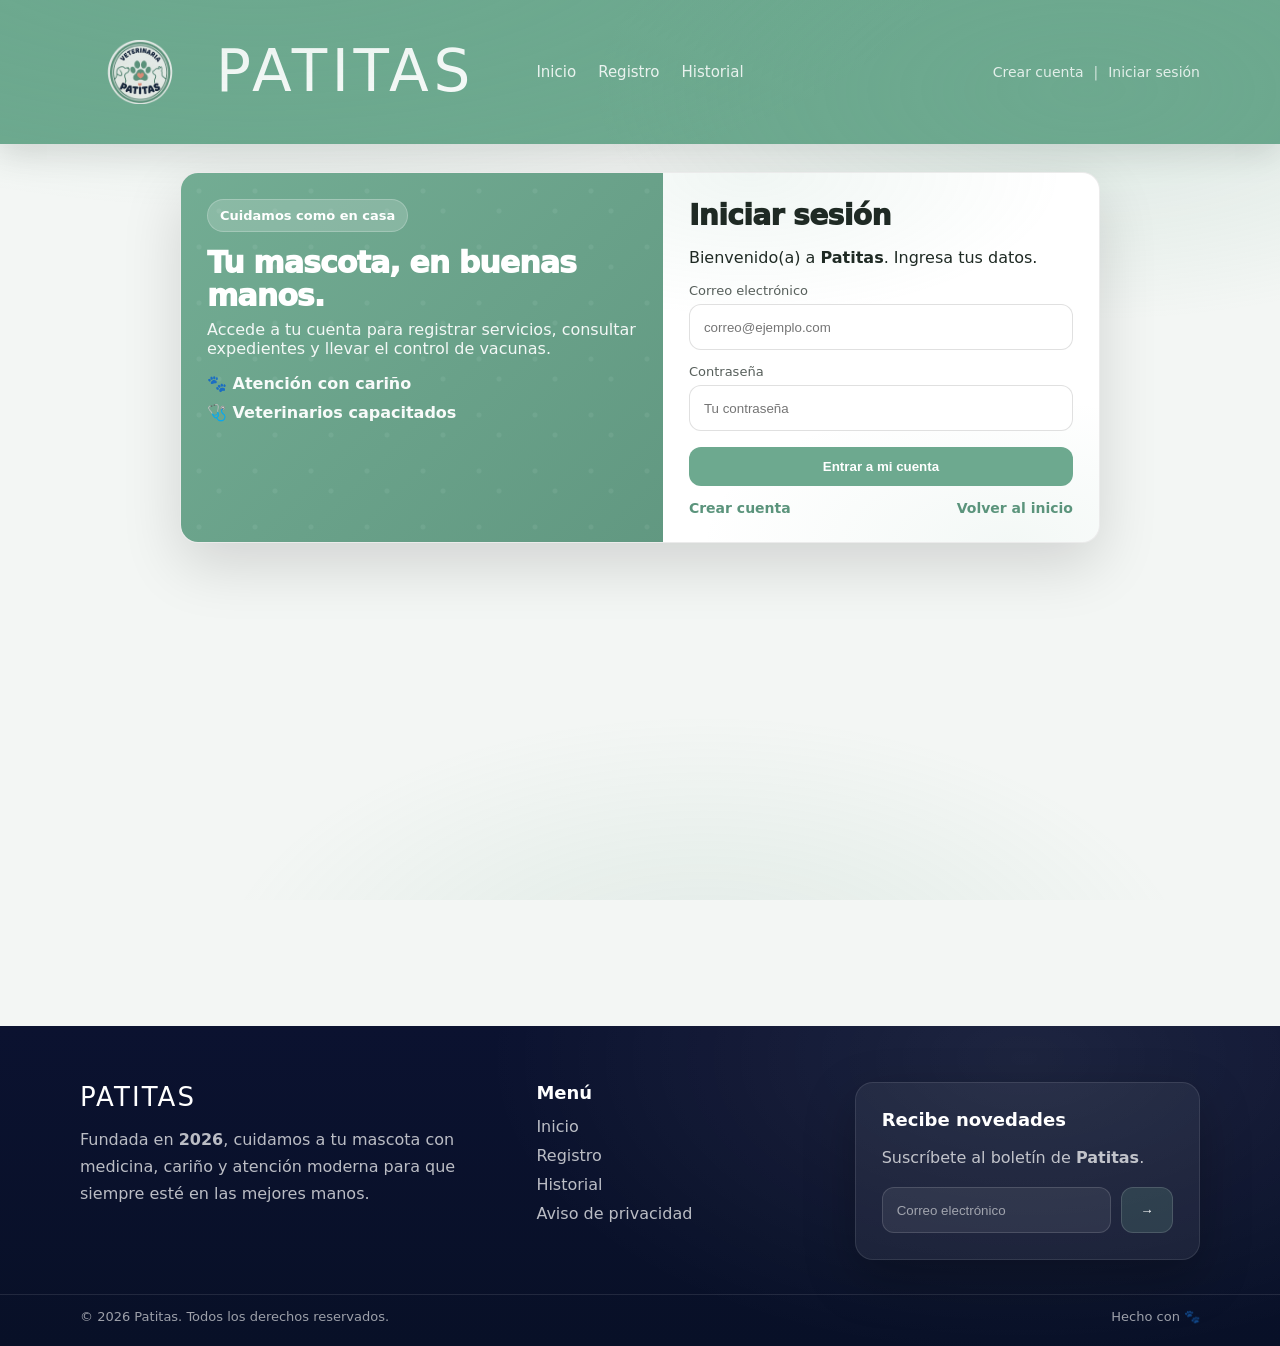
<file: admin.html>
<!doctype html>
<html lang="es">
<head>
  <meta charset="UTF-8" />
  <meta name="viewport" content="width=device-width, initial-scale=1.0" />
  <title>Administración | Patitas</title>
  <link rel="stylesheet" href="styles.css" />
  <link rel="stylesheet" href="admin.css" />
</head>

<body class="bg-patitas-page">
  
<header class="patitas-topbar">
    <div class="patitas-container">
      <div class="patitas-logo">
        <img src="assets/logo.png" class="patitas-logo-img" alt="Logo Patitas">
        <span class="patitas-logo-word">PATITAS</span>
      </div>

      <nav class="patitas-nav">
        <a href="index.html" class="patitas-nav-link">Inicio</a>
        <a href="registro.html" class="patitas-nav-link">Registro</a>
        <a href="Historial.html" class="patitas-nav-link">Historial</a>
        <a href="estado.html" class="patitas-nav-link">Estado</a>
        <a href="admin.html" class="patitas-nav-link" aria-current="page">Administración</a>
      </nav>

      <div class="patitas-auth">
        <span id="who" class="patitas-auth-who" title="Usuario"></span>
        <span class="patitas-auth-sep">|</span>
        <button id="logout" class="patitas-auth-btn" type="button">Cerrar sesión</button>
      </div>
    </div>
  </header>


  <main class="patitas-main">
    <div class="patitas-container">
      <section class="patitas-admin-hero">
        <div>
          <h1 class="patitas-admin-title">Panel de administración</h1>
          <p class="patitas-admin-subtitle">Gestión general de mascotas registradas (solo administrador).</p>
        </div>

        <div class="patitas-admin-actions">
          <div class="patitas-admin-search">
            <label class="patitas-sr-only" for="q">Buscar</label>
            <input id="q" class="patitas-admin-input" placeholder="Buscar por nombre o propietario…" />
          </div>
          <button id="reload" class="patitas-admin-btn" type="button">Actualizar</button>
        </div>
      </section>

      <section class="patitas-admin-card" aria-label="Tabla de mascotas">
        <div class="patitas-admin-card-head">
          <h2 class="patitas-admin-card-title">Mascotas registradas</h2>
          <span class="patitas-admin-pill" id="count">—</span>
        </div>

        <div class="patitas-admin-table-wrap">
          <table class="patitas-admin-table">
            <thead>
              <tr>
                <th>Mascota</th>
                <th>Especie</th>
                <th>Propietario</th>
                <th>Teléfono</th>
                <th>Estado</th>
                <th class="patitas-tx-right">Acciones</th>
              </tr>
            </thead>
            <tbody id="rows"></tbody>
          </table>
        </div>

        <p id="msg" class="patitas-admin-msg" style="display:none;"></p>
      </section>
    </div>
  </main>

  <script src="assets/api.js"></script>
  <script type="module">
    import { requireAdmin, getToken, clearSession, apiFetch } from "./assets/auth.js";

    const user = await requireAdmin();
    const label = user?.name ? user.name : (user?.email || "Usuario");
    document.getElementById("who").textContent = `${label} • ${user.role}`;

    document.getElementById("logout").onclick = () => {
      clearSession();
      window.location.href = "login.html";
    };

    const rows = document.getElementById("rows");
    const msg = document.getElementById("msg");
    const q = document.getElementById("q");
    const count = document.getElementById("count");

    let allPets = [];

    function showMsg(text) {
      msg.textContent = text;
      msg.style.display = "block";
    }
    function hideMsg(){ msg.style.display = "none"; }

    // ---------- Modal ----------
    const modal = document.getElementById("petModal");
    const modalClose = document.getElementById("petModalClose");

    function norm(v){ return (v == null || v === "") ? "—" : String(v); }

    function parseNotes(notesRaw){
      const raw = (notesRaw || "").trim();
      if (!raw) return { raw: "", kv: {} };
      if (!raw.includes("PATITAS|")) return { raw, kv: {} };

      const after = raw.split("PATITAS|").slice(1).join("PATITAS|");
      const parts = after.split(";").map(s => s.trim()).filter(Boolean);
      const kv = {};
      for (const p of parts) {
        const i = p.indexOf("=");
        if (i === -1) continue;
        kv[p.slice(0,i).trim()] = p.slice(i+1).trim();
      }
      return { raw, kv };
    }

    function openModal(p){
      const parsed = parseNotes(p.notes);
      const tipoServicio = p.service || parsed.kv.tipoServicio || "—";
      const vacunas = p.vaccineStatus || parsed.kv.vacunasEstado || "—";
      const notas = (p.adminNotes && p.adminNotes.trim())
        ? p.adminNotes
        : (parsed.kv.notas || (p.notes && !String(p.notes).includes("PATITAS|") ? p.notes : "") || "—");

      document.getElementById("m_name").textContent = norm(p.name);
      document.getElementById("m_species").textContent = norm(p.species);
      document.getElementById("m_breed").textContent = norm(p.breed);
      document.getElementById("m_age").textContent = (p.age != null) ? `${p.age} año(s)` : "—";
      document.getElementById("m_owner").textContent = norm(p.ownerName);
      document.getElementById("m_phone").textContent = norm(p.ownerPhone);
      document.getElementById("m_service").textContent = tipoServicio;
      document.getElementById("m_vaccines").textContent = vacunas;
      document.getElementById("m_notes").textContent = norm(notas);

      document.getElementById("m_status").textContent = norm(p.status || "pendiente");
      document.getElementById("m_complication").textContent = p.adminComplication ? "Sí" : "No";
      document.getElementById("m_completedAt").textContent = p.completedAt ? new Date(p.completedAt).toLocaleString("es-MX") : "—";

      modal.classList.add("open");
      modal.setAttribute("aria-hidden", "false");
    }

    function closeModal(){
      modal.classList.remove("open");
      modal.setAttribute("aria-hidden", "true");
    }

    modalClose.addEventListener("click", closeModal);
    modal.addEventListener("click", (e) => {
      const t = e.target;
      if (t && t.getAttribute && t.getAttribute("data-close") === "1") closeModal();
    });
    window.addEventListener("keydown", (e) => {
      if (e.key === "Escape" && modal.classList.contains("open")) closeModal();
    });


    // ---------- Modal de NOTAS (reemplaza prompt/confirm) ----------
    const noteModal = document.getElementById("noteModal");
    const noteClose = document.getElementById("noteModalClose");
    const noteTitle = document.getElementById("noteTitle");
    const noteText = document.getElementById("noteText");
    const noteComp = document.getElementById("noteComp");
    const noteCancel = document.getElementById("noteCancel");
    const noteSave = document.getElementById("noteSave");

    let __noteResolve = null;

    function openNoteModal({ petName, notes, comp }){
      // Devuelve una promesa: {notes, comp} o null si cancelan
      noteTitle.textContent = `Notas del servicio · ${petName}`;
      noteText.value = (notes || "");
      noteComp.checked = !!comp;

      noteModal.classList.add("open");
      noteModal.setAttribute("aria-hidden", "false");

      // Focus al textarea para escribir directo
      setTimeout(() => noteText.focus(), 0);

      return new Promise((resolve) => { __noteResolve = resolve; });
    }

    function closeNoteModal(value){
      noteModal.classList.remove("open");
      noteModal.setAttribute("aria-hidden", "true");
      if (__noteResolve){
        __noteResolve(value);
        __noteResolve = null;
      }
    }

    noteClose.addEventListener("click", () => closeNoteModal(null));
    noteCancel.addEventListener("click", () => closeNoteModal(null));
    noteSave.addEventListener("click", () => {
      closeNoteModal({ notes: noteText.value.trim(), comp: noteComp.checked });
    });

    noteModal.addEventListener("click", (e) => {
      const t = e.target;
      if (t && t.getAttribute && t.getAttribute("data-close") === "1") closeNoteModal(null);
    });

    window.addEventListener("keydown", (e) => {
      if (e.key === "Escape" && noteModal.classList.contains("open")) closeNoteModal(null);
      // Ctrl+Enter / Cmd+Enter para guardar rápido
      if ((e.ctrlKey || e.metaKey) && e.key === "Enter" && noteModal.classList.contains("open")) {
        closeNoteModal({ notes: noteText.value.trim(), comp: noteComp.checked });
      }
    });

    function bindRowEvents(){
      document.querySelectorAll(".pet-row").forEach(tr => {
        tr.addEventListener("click", () => {
          const id = tr.getAttribute("data-id");
          const pet = allPets.find(x => x._id === id);
          if (pet) openModal(pet);
        });
      });

      // Eliminar
      document.querySelectorAll(".del").forEach(btn => {
        btn.addEventListener("click", async (e) => {
          e.stopPropagation();
          const id = btn.getAttribute("data-id");
          if (!confirm("¿Seguro que deseas eliminar esta mascota?")) return;

          try {
            await apiFetch(`/api/pets/${id}`, { method: "DELETE" });
            loadPets();
          } catch (err) {
            alert((err && err.message) ? err.message : "No se pudo eliminar");
          }
        });
      });

      // Cambiar estado
      document.querySelectorAll(".toggle").forEach(btn => {
        btn.addEventListener("click", async (e) => {
          e.stopPropagation();
          const id = btn.getAttribute("data-id");
          const pet = allPets.find(x => x._id === id);
          if (!pet) return;

          const newStatus = (pet.status === "completado") ? "pendiente" : "completado";

          try {
            await apiFetch(`/api/pets/${id}/admin-status`, {
              method: "PATCH",
              body: JSON.stringify({ status: newStatus })
            });
            loadPets();
          } catch (err) {
            alert((err && err.message) ? err.message : "No se pudo actualizar el estado");
          }
        });
      });

      // Notas + complicación
      document.querySelectorAll(".note").forEach(btn => {
        btn.addEventListener("click", async (e) => {
          e.stopPropagation();
          const id = btn.getAttribute("data-id");
          const pet = allPets.find(x => x._id === id);
          if (!pet) return;

          const result = await openNoteModal({
            petName: pet.name || "Mascota",
            notes: pet.adminNotes || "",
            comp: !!pet.adminComplication
          });
          if (!result) return;

          const notes = result.notes;
          const comp = result.comp;

          try {
            await apiFetch(`/api/pets/${id}/admin-status`, {
              method: "PATCH",
              body: JSON.stringify({ adminNotes: notes, adminComplication: comp })
            });
            loadPets();
          } catch (err) {
            alert((err && err.message) ? err.message : "No se pudieron guardar las notas");
          }
        });
      });
    }

    async function loadPets() {
      hideMsg();
      rows.innerHTML = `
        <tr>
          <td colspan="6" class="patitas-admin-empty">Cargando…</td>
        </tr>
      `;

      let data = [];
      try {
        data = await apiFetch("/api/pets", { method: "GET" });
      } catch (err) {
        showMsg((err && err.message) ? err.message : "No se pudieron cargar las mascotas.");
        rows.innerHTML = "";
        count.textContent = "—";
        return;
      }

      allPets = Array.isArray(data) ? data : [];

      const text = (q.value || "").toLowerCase().trim();
      const filtered = allPets.filter(p =>
        (p.name || "").toLowerCase().includes(text) ||
        (p.ownerName || "").toLowerCase().includes(text)
      );

      count.textContent = `${filtered.length}`;

      if (filtered.length === 0) {
        rows.innerHTML = `
          <tr>
            <td colspan="6" class="patitas-admin-empty">No hay resultados para tu búsqueda.</td>
          </tr>
        `;
        return;
      }

      rows.innerHTML = filtered.map(p => {
        const sub = [p.breed, (p.age != null ? `${p.age} año(s)` : null)].filter(Boolean).join(" • ");
        const status = (p.status || "pendiente");
        return `
          <tr class="patitas-admin-row pet-row" data-id="${p._id}" title="Haz clic para ver detalles">
            <td data-label="Mascota">
              <div class="patitas-admin-name">${p.name || "—"}</div>
              ${sub ? `<div class="patitas-admin-sub">${sub}</div>` : ""}
            </td>
            <td data-label="Especie">${p.species || "—"}</td>
            <td data-label="Propietario">${p.ownerName || "—"}</td>
            <td data-label="Teléfono">${p.ownerPhone || "—"}</td>
            <td data-label="Estado"><span class="patitas-admin-pill">${status}</span></td>
            <td class="patitas-tx-right" data-label="Acciones">
              <button data-id="${p._id}" class="patitas-admin-btn small toggle" type="button">
                ${status === "completado" ? "Marcar pendiente" : "Marcar completado"}
              </button>
              <button data-id="${p._id}" class="patitas-admin-btn small note" type="button">Notas</button>
              <button data-id="${p._id}" class="patitas-admin-danger del" type="button">Eliminar</button>
            </td>
          </tr>
        `;
      }).join("");

      bindRowEvents();
    }

    document.getElementById("reload").onclick = loadPets;
    q.addEventListener("input", () => {
      clearTimeout(window.__patitasQ);
      window.__patitasQ = setTimeout(loadPets, 150);
    });

    loadPets();
  </script>

  <!-- Modal de detalle de mascota -->
  <div id="petModal" class="patitas-modal" aria-hidden="true">
    <div class="patitas-modal-backdrop" data-close="1"></div>
    <div class="patitas-modal-card" role="dialog" aria-modal="true" aria-labelledby="petModalTitle">
      <button class="patitas-modal-close" type="button" id="petModalClose" aria-label="Cerrar">×</button>
      <h3 id="petModalTitle" class="patitas-modal-title">Detalle de la mascota</h3>

      <div class="patitas-modal-grid">
        <div class="patitas-modal-section">
          <div class="patitas-modal-k">Mascota</div>
          <div class="patitas-modal-v" id="m_name">—</div>
        </div>
        <div class="patitas-modal-section">
          <div class="patitas-modal-k">Especie</div>
          <div class="patitas-modal-v" id="m_species">—</div>
        </div>
        <div class="patitas-modal-section">
          <div class="patitas-modal-k">Raza</div>
          <div class="patitas-modal-v" id="m_breed">—</div>
        </div>
        <div class="patitas-modal-section">
          <div class="patitas-modal-k">Edad</div>
          <div class="patitas-modal-v" id="m_age">—</div>
        </div>

        <div class="patitas-modal-section">
          <div class="patitas-modal-k">Propietario</div>
          <div class="patitas-modal-v" id="m_owner">—</div>
        </div>
        <div class="patitas-modal-section">
          <div class="patitas-modal-k">Teléfono</div>
          <div class="patitas-modal-v" id="m_phone">—</div>
        </div>

        <div class="patitas-modal-section">
          <div class="patitas-modal-k">Servicio</div>
          <div class="patitas-modal-v" id="m_service">—</div>
        </div>
        <div class="patitas-modal-section">
          <div class="patitas-modal-k">Vacunas</div>
          <div class="patitas-modal-v" id="m_vaccines">—</div>
        </div>

        <div class="patitas-modal-section">
          <div class="patitas-modal-k">Estado</div>
          <div class="patitas-modal-v" id="m_status">—</div>
        </div>
        <div class="patitas-modal-section">
          <div class="patitas-modal-k">Complicación</div>
          <div class="patitas-modal-v" id="m_complication">—</div>
        </div>
        <div class="patitas-modal-section">
          <div class="patitas-modal-k">Completado</div>
          <div class="patitas-modal-v" id="m_completedAt">—</div>
        </div>

        <div class="patitas-modal-section patitas-modal-span-2">
          <div class="patitas-modal-k">Notas</div>
          <div class="patitas-modal-v" id="m_notes">—</div>
        </div>
      </div>
    </div>
  </div>

  <!-- Modal de notas (admin/vet) -->
  <div id="noteModal" class="patitas-modal" aria-hidden="true">
    <div class="patitas-modal-backdrop" data-close="1"></div>
    <div class="patitas-modal-card" role="dialog" aria-modal="true" aria-labelledby="noteTitle">
      <button class="patitas-modal-close" type="button" id="noteModalClose" aria-label="Cerrar">×</button>
      <h3 id="noteTitle" class="patitas-modal-title">Notas del servicio</h3>

      <div class="patitas-modal-form">
        <div>
          <div class="patitas-modal-label">Notas</div>
          <textarea id="noteText" class="patitas-modal-textarea" placeholder="Escribe aquí las notas del servicio…"></textarea>
        </div>

        <div class="patitas-modal-row">
          <label class="patitas-modal-check">
            <input id="noteComp" type="checkbox" />
            Hubo complicación
          </label>

          <div class="patitas-modal-actions">
            <button id="noteCancel" class="patitas-btn-ghost" type="button">Cancelar</button>
            <button id="noteSave" class="patitas-btn-primary" type="button">Guardar</button>
          </div>
        </div>

        <p class="patitas-modal-p muted" style="margin:0;">
          Tip: <b>Ctrl + Enter</b> (o <b>Cmd + Enter</b>) para guardar rápido.
        </p>
      </div>
    </div>
  </div>

</body>
</html>
</file>
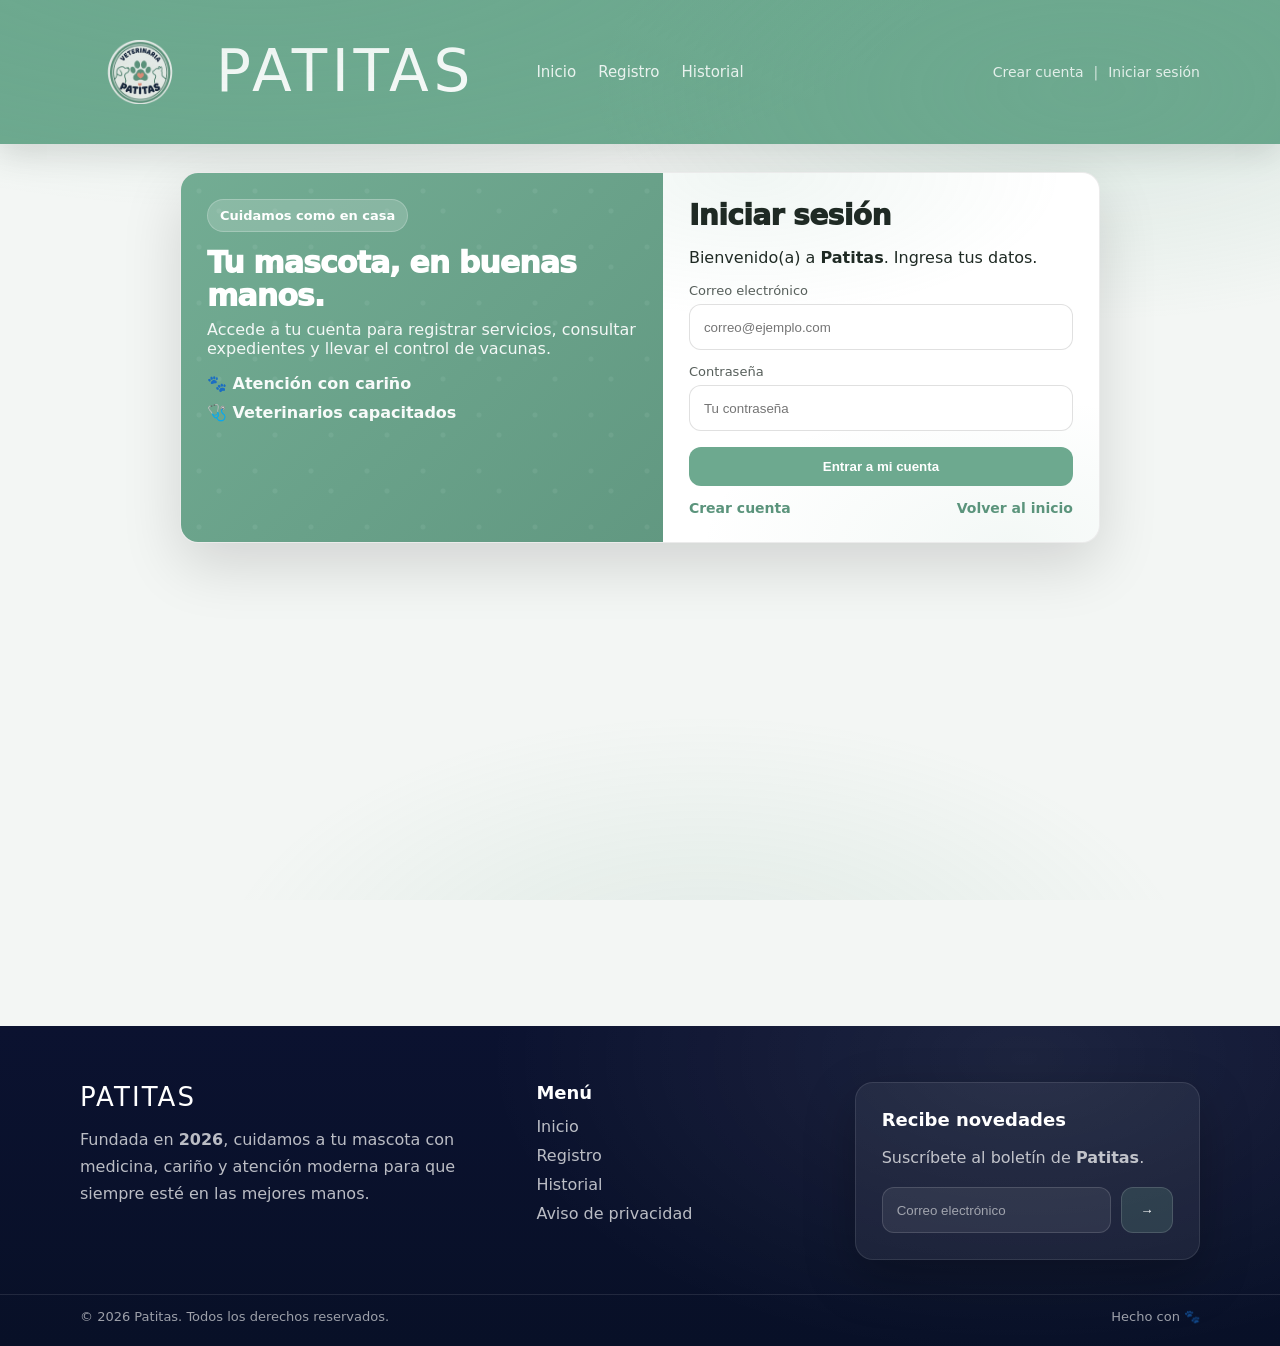
<file: estado.html>
<!doctype html>
<html lang="es">
<head>
  <meta charset="UTF-8" />
  <meta name="viewport" content="width=device-width, initial-scale=1.0" />
  <title>Estado de servicios | Patitas</title>
  <link rel="stylesheet" href="styles.css" />
  <link rel="stylesheet" href="stylesHistorial.css" />
</head>

<body class="bg-patitas-page">
  
<header class="patitas-topbar">
    <div class="patitas-container">
      <div class="patitas-logo">
        <img src="assets/logo.png" class="patitas-logo-img" alt="Logo Patitas">
        <span class="patitas-logo-word">PATITAS</span>
      </div>

      <nav class="patitas-nav">
        <a href="index.html" class="patitas-nav-link">Inicio</a>
        <a href="registro.html" class="patitas-nav-link">Registro</a>
        <a href="Historial.html" class="patitas-nav-link">Historial</a>
        <a href="estado.html" class="patitas-nav-link" aria-current="page">Estado</a>
      </nav>

      <div class="patitas-auth"></div>
    </div>
  </header>


  <main class="patitas-main">
    <div class="patitas-container">
      <section class="patitas-admin-hero" style="margin-bottom:18px;">
        <div>
          <h1 class="patitas-admin-title">Estado de mis servicios</h1>
          <p class="patitas-admin-subtitle">Aquí ves si el servicio ya se completó, si hubo complicación y notas del veterinario/admin.</p>
        </div>
      </section>

      <section class="patitas-admin-card">
        <div class="history-toolbar">
          <div class="field">
            <label for="search">Buscar</label>
            <input id="search" type="text" placeholder="Buscar por mascota o servicio..." />
          </div>

          <div class="field">
            <label for="filter">Filtro</label>
            <select id="filter">
              <option value="all">Todos</option>
              <option value="pendiente">Pendiente</option>
              <option value="completado">Completado</option>
            </select>
          </div>
        </div>

        <div id="list" class="history-list" style="margin-top:18px;"></div>
        <p id="msg" class="muted" style="margin-top:12px;"></p>
      </section>
    </div>
  </main>

  <footer class="patitas-footer">
    <div class="patitas-container patitas-footer-grid">
      <div>
        <div class="patitas-footer-logo">PATITAS</div>
        <p class="patitas-footer-text">
          Fundada en <b>2026</b>, cuidamos a tu mascota con medicina, cariño y atención moderna
          para que siempre esté en las mejores manos.
        </p>
      </div>
      <div>
        <h4>Menú</h4>
        <a href="index.html">Inicio</a>
        <a href="registro.html">Registro</a>
        <a href="Historial.html">Historial</a>
        <a href="estado.html">Estado</a>
      </div>
      <div class="patitas-footer-card">
        <h4>Recibe novedades</h4>
        <p class="patitas-footer-text" style="margin-top:0;max-width:none;">Suscríbete al boletín de <b>Patitas</b>.</p>
        <form class="patitas-footer-form" onsubmit="return false;">
          <input type="email" placeholder="Correo electrónico" aria-label="Correo electrónico" />
          <button type="submit" aria-label="Enviar">→</button>
        </form>
      </div>
    </div>

    <div class="patitas-footer-bottom">
      <div class="patitas-container">
        <span>© 2026 Patitas. Todos los derechos reservados.</span>
        <span>Hecho con 🐾</span>
      </div>
    </div>
  </footer>

  <script src="assets/api.js"></script>
  <script type="module" src="assets/nav-init.js"></script>
  <script src="app-auth.js"></script>
  <script>
    if (!requireLogin()) {}

    const listEl = document.getElementById("list");
    const msg = document.getElementById("msg");
    const searchEl = document.getElementById("search");
    const filterEl = document.getElementById("filter");

    let pets = [];

    function safe(v){ return (v == null || String(v).trim() === "") ? "—" : String(v); }

    function pill(status){
      const s = (status || "pendiente").toLowerCase();
      const label = s === "completado" ? "Completado ✅" : "Pendiente ⏳";
      return `<span class="history-badge">${label}</span>`;
    }

    function fmtDate(d){
      try{
        const dt = new Date(d);
        if (Number.isNaN(dt.getTime())) return "—";
        return dt.toLocaleString("es-MX");
      }catch{
        return "—";
      }
    }

    function render(){
      const q = (searchEl.value || "").toLowerCase().trim();
      const f = filterEl.value;

      const filtered = pets.filter(p => {
        const hay = [p.name, p.service, p.status].join(" ").toLowerCase();
        const okQ = !q || hay.includes(q);
        const okF = (f === "all") || ((p.status || "pendiente") === f);
        return okQ && okF;
      });

      if (!pets.length){
        listEl.innerHTML = "";
        msg.textContent = "Aún no tienes servicios registrados.";
        return;
      }

      if (!filtered.length){
        listEl.innerHTML = "";
        msg.textContent = "No hay resultados.";
        return;
      }

      msg.textContent = "";

      listEl.innerHTML = filtered.map(p => `
        <article class="history-card">
          <div class="history-avatar">🐾</div>
          <div class="history-body">
            <div class="history-title-row">
              <h3 class="history-title">${safe(p.name)}</h3>
              ${pill(p.status)}
            </div>

            <p class="history-meta">
              Servicio: <b>${safe(p.service)}</b>
              • Complicación: <b>${p.adminComplication ? "Sí" : "No"}</b>
            </p>

            <ul class="history-bullets">
              <li><b>Notas del servicio:</b> ${safe(p.adminNotes)}</li>
              <li><b>Completado en:</b> ${p.completedAt ? fmtDate(p.completedAt) : "—"}</li>
            </ul>
          </div>
        </article>
      `).join("");
    }

    async function load(){
      try{
        pets = await apiFetch("/api/pets");
        render();
      }catch(err){
        msg.textContent = err.message || "Error al cargar.";
        if (err.status === 401) window.location.href = "login.html";
      }
    }

    searchEl.addEventListener("input", render);
    filterEl.addEventListener("change", render);
    load();
  </script>
</body>
</html>
</file>
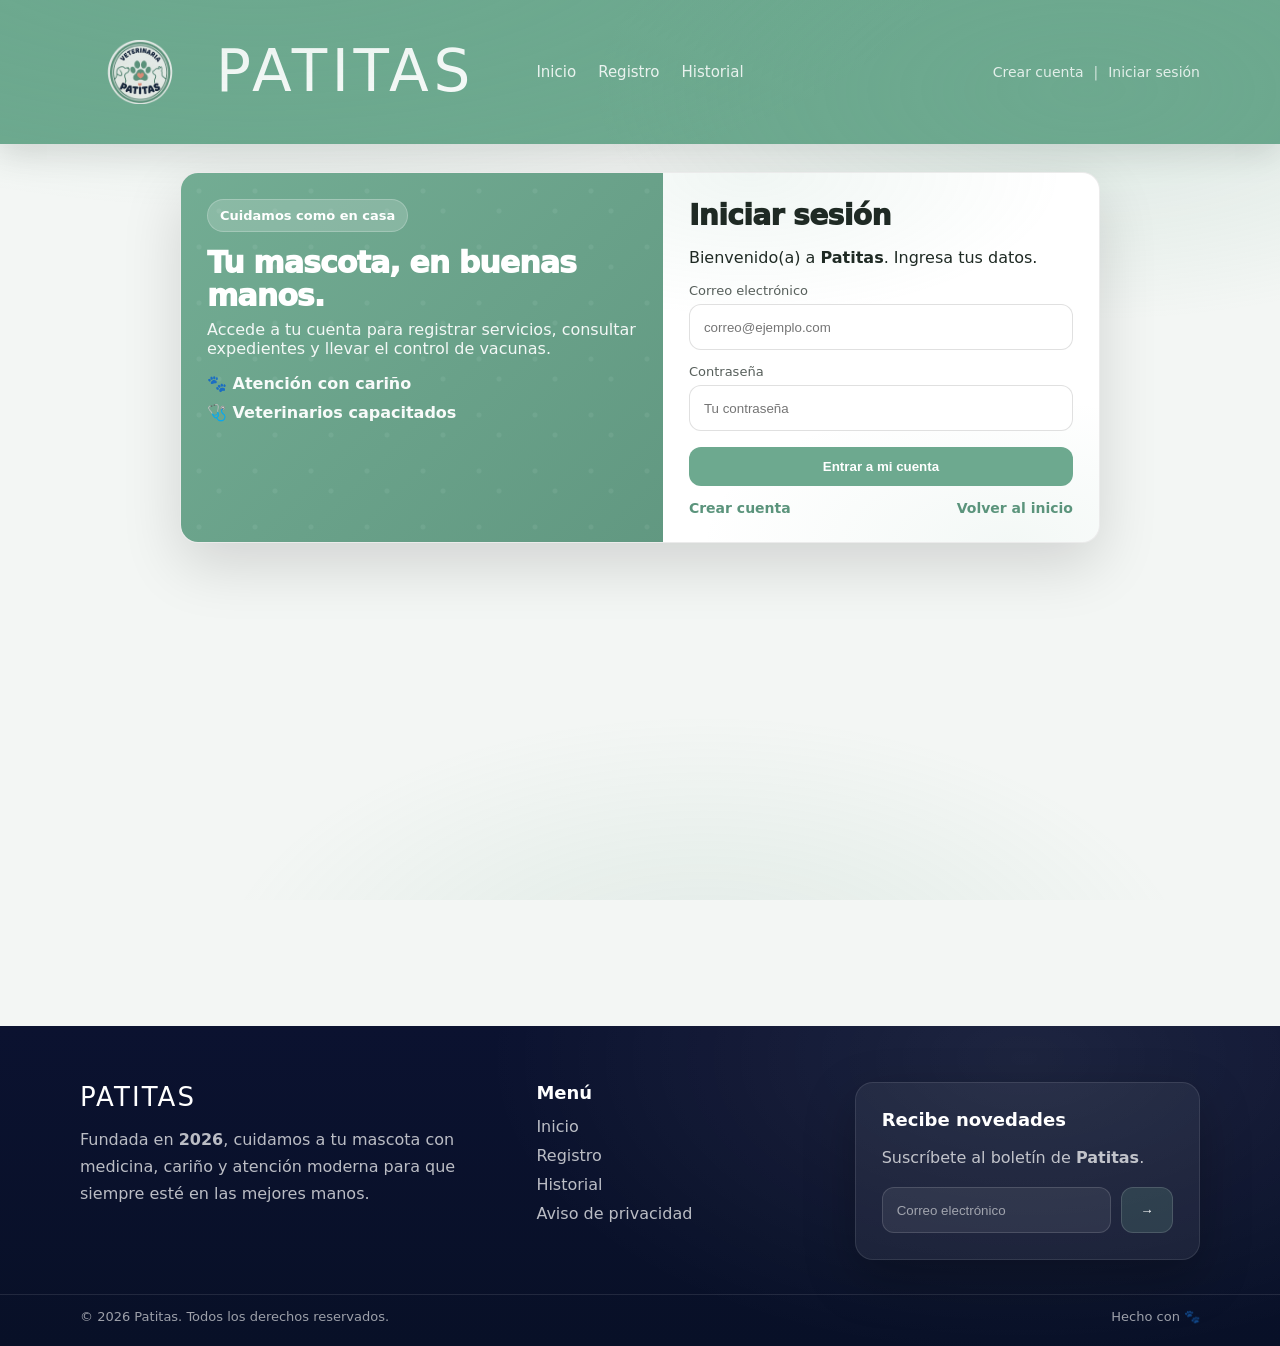
<file: Historial.html>
<!DOCTYPE html>
<html lang="es">
<head>
  <meta charset="UTF-8" />
  <meta name="viewport" content="width=device-width, initial-scale=1.0" />
  <title>Historial - Veterinaria Patitas</title>
  <!-- Header compartido (mismo en todas las páginas) -->
  <link rel="stylesheet" href="styles.css" />
  <link rel="stylesheet" href="stylesHistorial.css" />
</head>
<body>

  <!-- Top Bar (misma barra superior para todas las pestañas) -->
  
<header class="patitas-topbar">
    <div class="patitas-container">
      <div class="patitas-logo">
        <img src="assets/logo.png" class="patitas-logo-img" alt="Logo Patitas">
        <span class="patitas-logo-word">PATITAS</span>
      </div>

      <nav class="patitas-nav">
        <a href="index.html" class="patitas-nav-link">Inicio</a>
        <a href="registro.html" class="patitas-nav-link">Registro</a>
        <a href="Historial.html" class="patitas-nav-link" aria-current="page">Historial</a>
        <!-- Estado/Admin los inyecta assets/nav-init.js según sesión -->
      </nav>

      <div class="patitas-auth"></div>
    </div>
  </header>


  <section class="card hero">
    <div class="hero__content">
      <h2>Historial de mascotas</h2>
      <p class="muted">Aquí puedes ver las mascotas que has registrado y los datos del expediente.</p>

      <div class="hero__cta">
        <a href="registro.html" class="btn btn-primary">Registrar otra mascota</a>
      </div>

      <div class="chips" aria-label="Etiquetas">
        <span class="chip">Mascota</span>
        <span class="chip">Servicio</span>
        <span class="chip">Notas</span>
        <span class="chip">Vacunas</span>
      </div>
    </div>

    <aside class="hero__panel" aria-label="Resumen">
      <div class="mini">
        <strong>Total registradas</strong>
        <p class="muted small" id="totalPets">—</p>
      </div>
      <div class="mini">
        <strong>Última actualización</strong>
        <p class="muted small" id="lastUpdated">—</p>
      </div>
      <div class="mini">
        <strong>Cuenta</strong>
        <p class="muted small" id="userNameMini">—</p>
      </div>
    </aside>
  </section>

  <section class="card" id="historial" aria-label="Listado de mascotas">
    <header class="section-header">
      <div>
        <h2>Mis mascotas</h2>
        <p class="muted">Busca por nombre, especie, raza o servicio.</p>
      </div>
    </header>

    <div class="history-toolbar">
      <div class="field">
        <label for="search">Buscar</label>
        <input id="search" type="text" placeholder="Buscar mascota..." />
      </div>

      <div class="field">
        <label for="filter">Filtro</label>
        <select id="filter">
          <option value="all">Todas</option>
          <option value="Consulta">Consulta</option>
          <option value="Profilaxis">Profilaxis</option>
          <option value="Vacunas">Vacunas</option>
          <option value="Esterilización">Esterilización</option>
          <option value="Cirugía">Cirugía</option>
          <option value="Estética">Estética</option>
          <option value="Desparasitación">Desparasitación</option>
          <option value="Hospitalización">Hospitalización</option>
          <option value="Urgencia">Urgencia</option>
          <option value="Otro">Otro</option>
        </select>
      </div>
    </div>

    <div id="historyList" class="history-list" aria-live="polite"></div>
    <p id="msg" class="muted" style="margin-top: 14px;"></p>

    <div class="actions end" style="margin-top: 18px;">
      <a href="index.html" class="btn btn-ghost">Volver al inicio</a>
      <a href="registro.html" class="btn btn-primary">Registrar otra mascota</a>
    </div>
  </section>

  <footer class="patitas-footer">
    <div class="patitas-container patitas-footer-grid">
      <div>
        <div class="patitas-footer-logo">PATITAS</div>
        <p class="patitas-footer-text">
          Fundada en <b>2026</b>, cuidamos a tu mascota con medicina, cariño y atención moderna
          para que siempre esté en las mejores manos.
        </p>
      </div>
      <div>
        <h4>Menú</h4>
        <a href="index.html">Inicio</a>
        <a href="registro.html">Registro</a>
        <a href="Historial.html">Historial</a>
        <a href="#" aria-disabled="true">Aviso de privacidad</a>
      </div>
      <div class="patitas-footer-card">
        <h4>Recibe novedades</h4>
        <p class="patitas-footer-text" style="margin-top: 0; max-width: none;">Suscríbete al boletín de <b>Patitas</b>.</p>
        <form class="patitas-footer-form" onsubmit="return false;">
          <input type="email" placeholder="Correo electrónico" aria-label="Correo electrónico" />
          <button type="submit" aria-label="Enviar">→</button>
        </form>
      </div>
    </div>
    <div class="patitas-footer-bottom">
      <div class="patitas-container">
        <span>© 2026 Patitas. Todos los derechos reservados.</span>
        <span>Hecho con 🐾</span>
      </div>
    </div>
  </footer>

  <script src="app-auth.js"></script>
  <script>
    if (!requireLogin()) {
      // requireLogin ya redirige si no hay sesión
    }

    const msg = document.getElementById('msg');
    const listEl = document.getElementById('historyList');
    const searchEl = document.getElementById('search');
    const filterEl = document.getElementById('filter');

    const totalPetsEl = document.getElementById('totalPets');
    const lastUpdatedEl = document.getElementById('lastUpdated');
    const userNameMiniEl = document.getElementById('userNameMini');

    let allPets = [];

    function safeText(v) {
      const s = (v ?? '').toString().trim();
      return s.length ? s : '—';
    }

    function formatDate(d) {
      try {
        const dt = new Date(d);
        if (Number.isNaN(dt.getTime())) return '—';
        return dt.toLocaleDateString('es-MX', { year: 'numeric', month: '2-digit', day: '2-digit' });
      } catch {
        return '—';
      }
    }

    // ✅ Parsea: "PATITAS|tipoServicio=Vacunas;vacunasEstado=No aplica;notas=..."
    function parsePatitasNotes(raw) {
      const out = { tipoServicio: '', vacunasEstado: '', notas: '' };
      if (!raw) return out;

      const s = String(raw);
      if (!s.startsWith('PATITAS|')) {
        out.notas = s; // notas normales
        return out;
      }

      const payload = s.split('|')[1] || '';
      const parts = payload.split(';').map(x => x.trim()).filter(Boolean);

      for (const p of parts) {
        const idx = p.indexOf('=');
        if (idx === -1) continue;
        const key = p.slice(0, idx).trim();
        const val = p.slice(idx + 1).trim();

        if (key === 'tipoServicio') out.tipoServicio = val;
        if (key === 'vacunasEstado') out.vacunasEstado = val;
        if (key === 'notas') out.notas = val;
      }
      return out;
    }

    // ✅ Normaliza datos para render bonito
    function normalizePet(pet) {
      const parsed = parsePatitasNotes(pet.notes);

      return {
        ...pet,
        service: pet.service || parsed.tipoServicio || '',
        vaccineStatus: pet.vaccineStatus || parsed.vacunasEstado || '',
        cleanNotes: parsed.notas || (!String(pet.notes || '').startsWith('PATITAS|') ? (pet.notes || '') : '')
      };
    }

    function matches(petRaw) {
      const pet = normalizePet(petRaw);
      const q = searchEl.value.trim().toLowerCase();
      const f = filterEl.value;

      const haystack = [
        pet.name,
        pet.species,
        pet.breed,
        pet.service,
        pet.vaccineStatus,
        pet.cleanNotes
      ].filter(Boolean).join(' ').toLowerCase();

      const okQuery = !q || haystack.includes(q);
      const okFilter = (f === 'all') || ((pet.service || '').trim() === f);
      return okQuery && okFilter;
    }

    function render() {
      msg.textContent = '';
      listEl.innerHTML = '';

      const filtered = allPets.filter(matches);

      if (!allPets.length) {
        msg.textContent = 'Aún no tienes mascotas registradas.';
        totalPetsEl.textContent = '0';
        lastUpdatedEl.textContent = '—';
        return;
      }

      if (!filtered.length) {
        msg.textContent = 'No hay resultados para tu búsqueda.';
      }

      filtered.forEach((petRaw) => {
        const pet = normalizePet(petRaw);

        const card = document.createElement('article');
        card.className = 'history-card';
        card.tabIndex = 0;

        const avatar = document.createElement('div');
        avatar.className = 'history-avatar';
        avatar.innerHTML = '🐾';

        const body = document.createElement('div');
        body.className = 'history-body';

        const titleRow = document.createElement('div');
        titleRow.className = 'history-title-row';

        const title = document.createElement('h3');
        title.className = 'history-title';
        title.textContent = safeText(pet.name);

        const badge = document.createElement('span');
        badge.className = 'history-badge';
        badge.textContent = safeText(pet.service);

        titleRow.appendChild(title);
        titleRow.appendChild(badge);

        const meta = document.createElement('p');
        meta.className = 'history-meta';
        meta.textContent = `Especie: ${safeText(pet.species)} • Raza: ${safeText(pet.breed)} • Edad: ${safeText(pet.age)} año(s)`;

        const bullets = document.createElement('ul');
        bullets.className = 'history-bullets';

        // ✅ Notas limpias (ya sin PATITAS|...)
        const liNotes = document.createElement('li');
        liNotes.innerHTML = `<b>Notas:</b> ${safeText(pet.cleanNotes)}`;

        const liService = document.createElement('li');
        liService.innerHTML = `<b>Servicio:</b> ${safeText(pet.service)}`;

        // ✅ Aquí estaba el bug: tu código usaba pet.vaccines (no existe)
        const liVacc = document.createElement('li');
        liVacc.innerHTML = `<b>Vacunas:</b> ${safeText(pet.vaccineStatus)}`;

        bullets.appendChild(liNotes);
        bullets.appendChild(liService);
        bullets.appendChild(liVacc);

        body.appendChild(titleRow);
        body.appendChild(meta);
        body.appendChild(bullets);

        card.appendChild(avatar);
        card.appendChild(body);

        listEl.appendChild(card);
      });

      totalPetsEl.textContent = allPets.length.toString();

      const last = allPets
        .map(p => p.createdAt || p.created_at || p.updatedAt || p.updated_at)
        .filter(Boolean)
        .map(d => new Date(d))
        .filter(d => !Number.isNaN(d.getTime()))
        .sort((a, b) => b.getTime() - a.getTime())[0];

      lastUpdatedEl.textContent = last ? formatDate(last) : '—';

      try {
        const s = JSON.parse(localStorage.getItem('patitas_session') || '{}');
        userNameMiniEl.textContent =
          (s.user && (s.user.name || s.user.nombre)) ? (s.user.name || s.user.nombre) : (s.user?.email || '—');
      } catch {
        userNameMiniEl.textContent = '—';
      }
    }

    async function load() {
      msg.textContent = '';
      listEl.innerHTML = '';

      try {
        const pets = await apiFetch('/api/pets');
        allPets = Array.isArray(pets) ? pets : [];
        render();
      } catch (err) {
        msg.textContent = err.message || 'Error al cargar el historial.';
        if (err.status === 401) window.location.href = 'login.html';
      }
    }

    searchEl.addEventListener('input', render);
    filterEl.addEventListener('change', render);

    load();
  </script>
  <script src="assets/api.js"></script>
  <script type="module" src="assets/nav-init.js"></script>
</body>
</html>
</file>
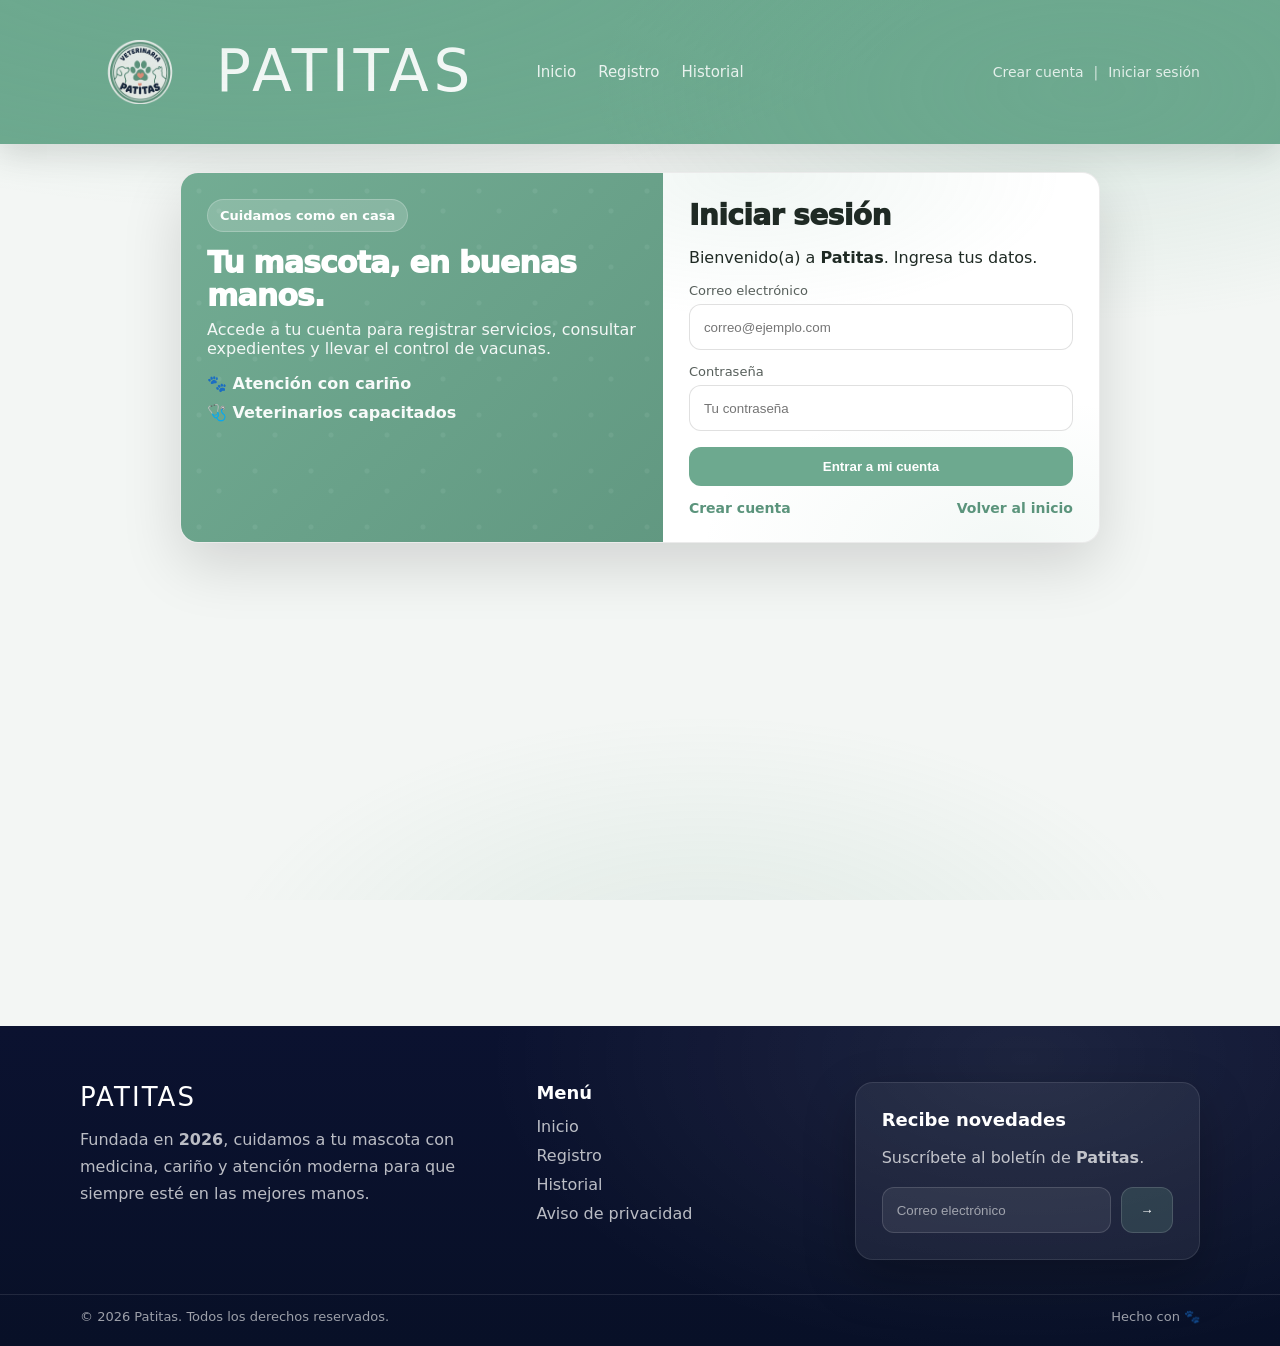
<file: login.html>
<!doctype html>
<html lang="es">
<head>
  <meta charset="UTF-8" />
  <meta name="viewport" content="width=device-width, initial-scale=1.0" />
  <title>Iniciar sesión | Patitas</title>
  <link rel="stylesheet" href="styles.css" />
  <link rel="stylesheet" href="auth.css" />
</head>
<body class="patitas-auth-page">

  
<header class="patitas-topbar">
    <div class="patitas-container">
      <div class="patitas-logo">
        <img src="assets/logo.png" class="patitas-logo-img" alt="Logo Patitas">
        <span class="patitas-logo-word">PATITAS</span>
      </div>
      <nav class="patitas-nav">
        <a href="index.html" class="patitas-nav-link">Inicio</a>
        <a href="registro.html" class="patitas-nav-link">Registro</a>
        <a href="Historial.html" class="patitas-nav-link">Historial</a>
        <a href="estado.html" class="patitas-nav-link">Estado</a>
      </nav>
      <div class="patitas-auth">
        <a class="patitas-auth-link" href="registrousuario.html">Crear cuenta</a>
      </div>
    </div>
  </header>


  <div class="patitas-auth-wrap">
    <section class="patitas-auth-card" aria-label="Iniciar sesión">
      <aside class="patitas-auth-side" aria-hidden="true">
        <div class="patitas-auth-side-badge">Cuidamos como en casa</div>
        <h2 class="patitas-auth-side-title">Tu mascota, en buenas manos.</h2>
        <p class="patitas-auth-side-text">
          Accede a tu cuenta para registrar servicios, consultar expedientes y llevar el control de vacunas.
        </p>
        <ul class="patitas-auth-side-list">
          <li>🐾 Atención con cariño</li>
          <li>🩺 Veterinarios capacitados</li>
        </ul>
      </aside>

      <div class="patitas-auth-form">
        <div class="patitas-auth-form-inner">
          <div class="patitas-auth-head">
            <h2 class="patitas-auth-title">Iniciar sesión</h2>
            <p class="patitas-muted">Bienvenido(a) a <b>Patitas</b>. Ingresa tus datos.</p>
          </div>

          <form id="form" novalidate>
            <div class="patitas-field">
              <label class="patitas-label" for="email">Correo electrónico</label>
              <input id="email" type="email" required class="patitas-input" placeholder="correo@ejemplo.com" autocomplete="email" />
            </div>

            <div class="patitas-field">
              <label class="patitas-label" for="password">Contraseña</label>
              <input id="password" type="password" required class="patitas-input" placeholder="Tu contraseña" autocomplete="current-password" />
            </div>

            <button class="patitas-submit" type="submit">Entrar a mi cuenta</button>

            <p id="msg" class="patitas-alert patitas-alert--error" style="display:none;"></p>
          </form>

          <div class="patitas-links">
            <a href="registrousuario.html">Crear cuenta</a>
            <a href="index.html">Volver al inicio</a>
          </div>
        </div>
      </div>
    </section>
  </div>

  <footer class="patitas-footer">
    <div class="patitas-container patitas-footer-grid">
      <div>
        <div class="patitas-footer-logo">PATITAS</div>
        <p class="patitas-footer-text">
          Fundada en <b>2026</b>, cuidamos a tu mascota con medicina, cariño y atención moderna
          para que siempre esté en las mejores manos.
        </p>
      </div>
      <div>
        <h4>Menú</h4>
        <a href="index.html">Inicio</a>
        <a href="registro.html">Registro</a>
        <a href="Historial.html">Historial</a>
        <a href="estado.html">Estado</a>
        <a href="#" aria-disabled="true">Aviso de privacidad</a>
      </div>
      <div class="patitas-footer-card">
        <h4>Recibe novedades</h4>
        <p class="patitas-footer-text" style="margin-top:0;max-width:none;">Suscríbete al boletín de <b>Patitas</b>.</p>
        <form class="patitas-footer-form" onsubmit="return false;">
          <input type="email" placeholder="Correo electrónico" aria-label="Correo electrónico" />
          <button type="submit" aria-label="Enviar">→</button>
        </form>
      </div>
    </div>
    <div class="patitas-footer-bottom">
      <div class="patitas-container">
        <span>© 2026 Patitas. Todos los derechos reservados.</span>
        <span>Hecho con 🐾</span>
      </div>
    </div>
  </footer>

  <script src="assets/api.js"></script>
  <script type="module">
    import { setSession, me, apiFetch } from "./assets/auth.js";

    const u = await me();
    if (u) window.location.href = "index.html";

    const form = document.getElementById("form");
    const msg = document.getElementById("msg");

    form.addEventListener("submit", async (e) => {
      e.preventDefault();
      msg.style.display = "none";

      const email = document.getElementById("email").value.trim();
      const password = document.getElementById("password").value;

      if (!email.includes("@")) {
        msg.textContent = "El correo electrónico debe contener un @.";
        msg.style.display = "block";
        return;
      }

      if (!password || password.length < 6) {
        msg.textContent = "La contraseña debe tener al menos 6 caracteres.";
        msg.style.display = "block";
        return;
      }

      let data;
      try {
        data = await apiFetch("/api/auth/login", {
          method: "POST",
          body: JSON.stringify({ email, password })
        });
      } catch (err) {
        msg.textContent = (err && err.message) ? err.message : "Error al iniciar sesión";
        msg.style.display = "block";
        return;
      }

      setSession({ token: data.token, user: data.user });

      // ✅ Diferenciar admin vs user
      if (data.user && data.user.role === 'admin') {
        window.location.href = 'admin.html';
      } else {
        window.location.href = 'index.html';
      }
    });
  </script>

  <script type="module" src="assets/nav-init.js"></script>
</body>
</html>
</file>
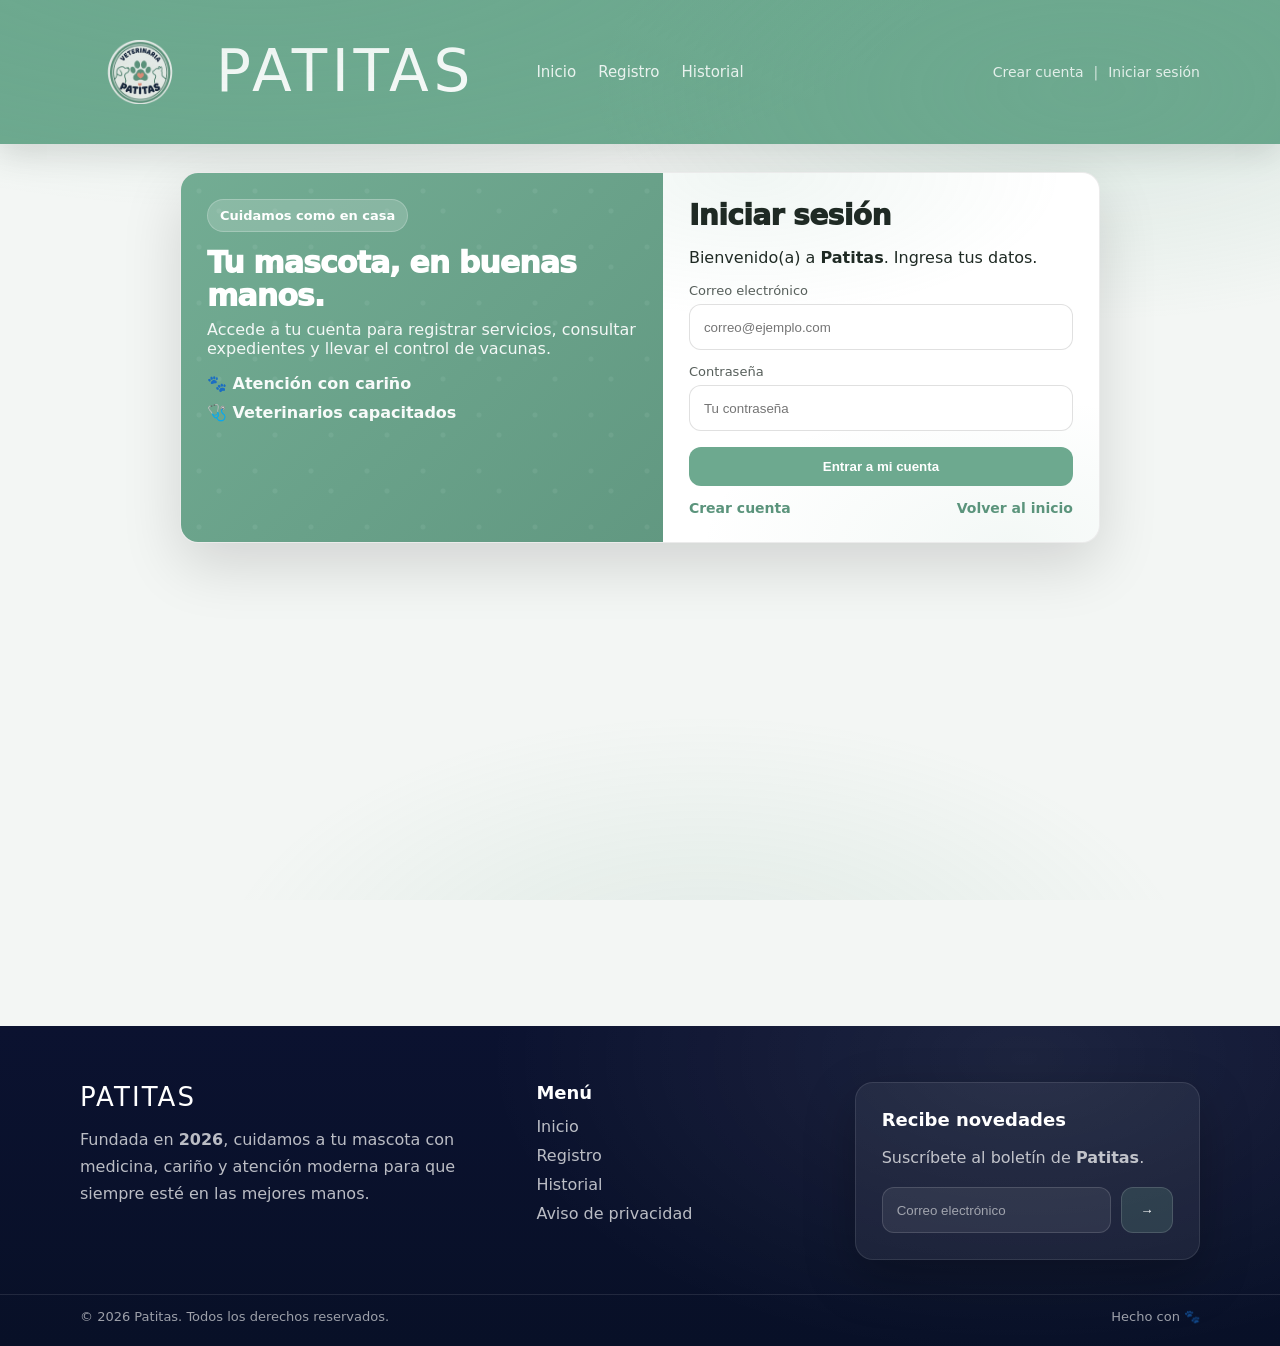
<file: registro.html>
<!DOCTYPE html>
<html lang="es">
<head>
  <meta charset="UTF-8">
  <meta name="viewport" content="width=device-width, initial-scale=1.0">
  <title>Veterinaria Patitas</title>
  <!-- Header compartido (mismo en todas las páginas) -->
  <link rel="stylesheet" href="styles.css">
  <link rel="stylesheet" href="stylesregistro.css">
</head>
<body>

  <!-- Top Bar (misma barra superior para todas las pestañas) -->
  
<header class="patitas-topbar">
    <div class="patitas-container">
      <div class="patitas-logo">
        <img src="assets/logo.png" class="patitas-logo-img" alt="Logo Patitas">
        <span class="patitas-logo-word">PATITAS</span>
      </div>

      <nav class="patitas-nav">
        <a href="index.html" class="patitas-nav-link">Inicio</a>
        <a href="registro.html" class="patitas-nav-link" aria-current="page">Registro</a>
        <a href="Historial.html" class="patitas-nav-link">Historial</a>
        <!-- Estado/Admin los inyecta assets/nav-init.js según sesión -->
      </nav>

      <div class="patitas-auth"></div>
    </div>
  </header>


<section class="card hero">
  <div class="hero__content">
    <h2>Tu mascota en buenas manos</h2>
    <p class="muted">
      En Veterinaria Patitas te ayudamos con consultas, vacunación y estética.
      Lleva un control claro del expediente de tu mascota y sus visitas.
    </p>

    <div class="hero__cta">
      <a href="#registro" class="btn btn-primary">Agendar / Registrar</a>
      <a href="Historial.html" class="btn btn-ghost">Ver historial</a>
    </div>

    <div class="chips">
      <span class="chip">Consulta general</span>
      <span class="chip">Vacunación</span>
      <span class="chip">Corte de pelo</span>
      <span class="chip">Seguimiento</span>
    </div>
  </div>

  <aside class="hero__panel">
    <div class="mini">
      <strong>Horario</strong>
      <p class="muted small">Lun–Sáb: 9:00am – 7:00pm</p>
    </div>

    <div class="mini">
      <strong>Ubicación</strong>
      <p class="muted small">Col. Centro (Ejemplo)</p>
    </div>

    <div class="mini">
      <strong>Teléfono</strong>
      <p class="muted small">55 1234 5678</p>
    </div>
  </aside>
</section>

<section class="card" id="registro" aria-label="Agendar o registrar mascota">
  <header class="section-header">
    <div>
      <h2>Agendar / Registrar</h2>
      <p class="muted">Llena el formulario para registrar a tu mascota.</p>
    </div>
    <div class="hint">
      <span class="badge badge--blue">Formulario</span>
    </div>
  </header>

  <form class="grid form" id="petForm" autocomplete="on">
    <fieldset class="fieldset">
      <legend>Datos de la mascota</legend>

      <div class="field">
        <label for="mascotaNombre">Nombre</label>
        <input id="mascotaNombre" name="mascotaNombre" type="text" placeholder="Ej. Luna" required />
      </div>

      <div class="field">
        <label for="mascotaEspecie">Especie</label>
        <select id="mascotaEspecie" name="mascotaEspecie" required>
          <option value="" selected disabled>Selecciona…</option>
          <option>Perro</option>
          <option>Gato</option>
          <option>Ave</option>
          <option>Conejo</option>
          <option>Otro</option>
        </select>
      </div>

      <div class="field">
        <label for="mascotaRaza">Raza</label>
        <input id="mascotaRaza" name="mascotaRaza" type="text" placeholder="Ej. Mestizo" />
      </div>

      <div class="field">
        <label for="mascotaEdad">Edad</label>
        <input id="mascotaEdad" name="mascotaEdad" type="number" min="0" placeholder="Ej. 3" />
      </div>

      <div class="field">
        <label for="mascotaVacunas">Cuadro de vacunas</label>
        <select id="mascotaVacunas" name="mascotaVacunas" required>
          <option value="" selected disabled>Selecciona…</option>
          <option>Completo</option>
          <option>Incompleto</option>
          <option>No aplica</option>
        </select>
      </div>

      <div class="field">
        <label for="tipoServicio">Servicio</label>
        <select id="tipoServicio" name="tipoServicio" required>
          <option value="" selected disabled>Selecciona…</option>
          <option>Consulta</option>
          <option>Profilaxis</option>
          <option>Vacunas</option>
          <option>Esterilización</option>
          <option>Cirugía</option>
          <option>Estética</option>
          <option>Desparasitación</option>
          <option>Hospitalización</option>
          <option>Urgencia</option>
          <option>Otro</option>
        </select>
      </div>

      <div class="field full">
        <label for="notas">Notas (opcional)</label>
        <textarea id="notas" name="notas" rows="3" placeholder="Ej. Alergias, cuidados…"></textarea>
      </div>
    </fieldset>

    <div class="actions full">
      <p id="msg" class="muted" style="grid-column:1/-1;margin:0 0 10px;"></p>
      <button class="btn btn-primary" type="submit">Enviar registro</button>
      <button class="btn btn-ghost" type="reset">Limpiar</button>
    </div>
  </form>

  <hr class="sep" />
</section>

<script src="app-auth.js"></script>
<script>
  if (!requireLogin()) {}

  const form = document.getElementById("petForm");
  const msg = document.getElementById("msg");

  form.addEventListener("submit", async (e) => {
    e.preventDefault();
    msg.textContent = "";

    const user = getUser();
    const ownerName = (user && user.name) ? String(user.name) : (user && user.email ? String(user.email) : "Propietario");
    const ownerPhone = (user && user.phone) ? String(user.phone) : ""; // ✅ YA NO VA VACÍO

    const name = document.getElementById("mascotaNombre").value.trim();
    const species = document.getElementById("mascotaEspecie").value;
    const breed = document.getElementById("mascotaRaza").value.trim();
    const ageRaw = document.getElementById("mascotaEdad").value;
    const age = ageRaw ? Number(ageRaw) : undefined;

    const vaccineStatus = document.getElementById("mascotaVacunas").value;
    const service = document.getElementById("tipoServicio").value;

    const notesUser = document.getElementById("notas").value.trim();
    const notes = `PATITAS|tipoServicio=${service};vacunasEstado=${vaccineStatus};notas=${notesUser}`;

    try {
      await apiFetch("/api/pets", {
        method: "POST",
        body: JSON.stringify({ name, species, breed, age, ownerName, ownerPhone, service, vaccineStatus, notes })
      });

      msg.textContent = "✅ Mascota registrada";
      form.reset();
    } catch (err) {
      msg.textContent = err.message;
      if (err.status === 401) window.location.href = "login.html";
    }
  });
</script>

<footer class="patitas-footer">
  <div class="patitas-container patitas-footer-grid">
    <div>
      <div class="patitas-footer-logo">PATITAS</div>
      <p class="patitas-footer-text">
        Fundada en <b>2026</b>, cuidamos a tu mascota con medicina, cariño y atención moderna
        para que siempre esté en las mejores manos.
      </p>
    </div>

    <div>
      <h4>Menú</h4>
      <a href="index.html">Inicio</a>
      <a href="registro.html">Registro</a>
      <a href="Historial.html">Historial</a>
      <a href="estado.html">Estado</a>
      <a href="#" aria-disabled="true">Aviso de privacidad</a>
    </div>

    <div class="patitas-footer-card">
      <h4>Recibe novedades</h4>
      <p class="patitas-footer-text" style="margin-top:0;max-width:none;">Suscríbete al boletín de <b>Patitas</b>.</p>
      <form class="patitas-footer-form" onsubmit="return false;">
        <input type="email" placeholder="Correo electrónico" aria-label="Correo electrónico" />
        <button type="submit" aria-label="Enviar">→</button>
      </form>
    </div>
  </div>

  <div class="patitas-footer-bottom">
    <div class="patitas-container">
      <span>© 2026 Patitas. Todos los derechos reservados.</span>
      <span>Hecho con 🐾</span>
    </div>
  </div>
</footer>

<script src="assets/api.js"></script>
  <script type="module" src="assets/nav-init.js"></script>
</body>
</html>
</file>
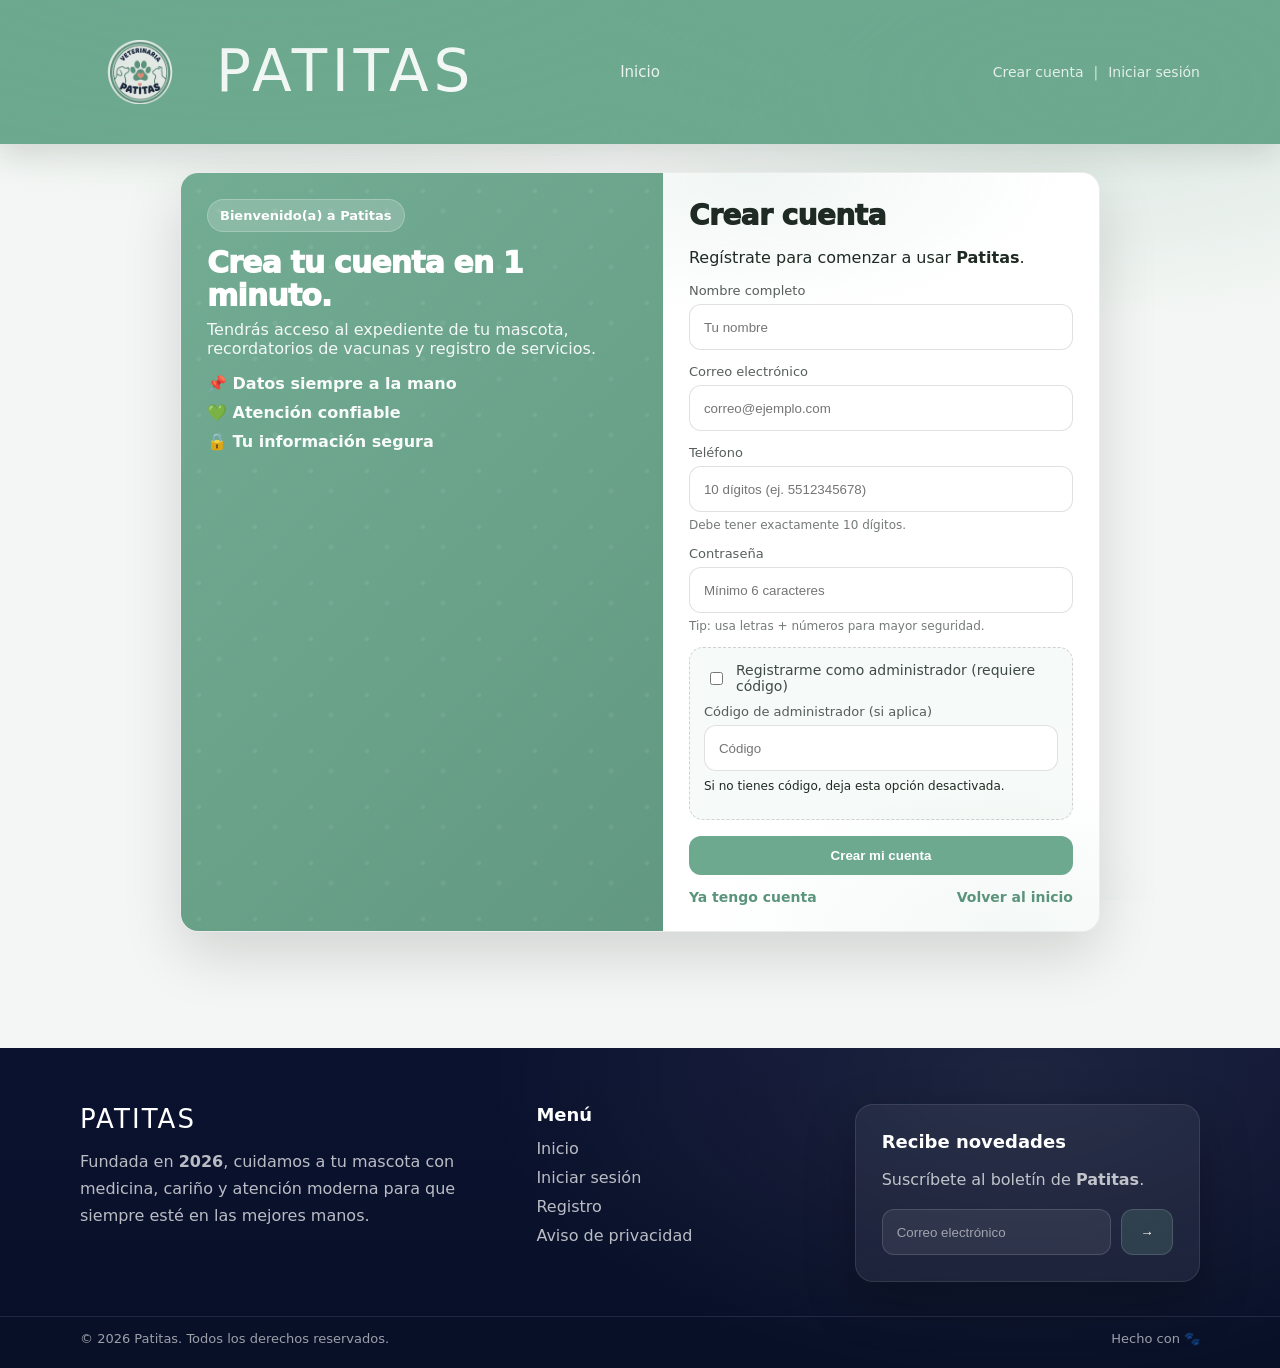
<file: registrousuario.html>
<!doctype html>
<html lang="es">
<head>
  <meta charset="UTF-8" />
  <meta name="viewport" content="width=device-width, initial-scale=1.0" />
  <title>Registro | Patitas</title>
  <link rel="stylesheet" href="styles.css" />
  <link rel="stylesheet" href="auth.css" />
</head>
<body class="patitas-auth-page">

  
<header class="patitas-topbar">
    <div class="patitas-container">
      <div class="patitas-logo">
        <img src="assets/logo.png" class="patitas-logo-img" alt="Logo Patitas">
        <span class="patitas-logo-word">PATITAS</span>
      </div>
      <nav class="patitas-nav">
        <a href="index.html" class="patitas-nav-link">Inicio</a>
      </nav>
      <div class="patitas-auth">
        <a class="patitas-auth-link" href="login.html">Ya tengo cuenta</a>
      </div>
    </div>
  </header>


  <div class="patitas-auth-wrap">
    <section class="patitas-auth-card" aria-label="Crear cuenta">
      <aside class="patitas-auth-side" aria-hidden="true">
        <div class="patitas-auth-side-badge">Bienvenido(a) a Patitas</div>
        <h2 class="patitas-auth-side-title">Crea tu cuenta en 1 minuto.</h2>
        <p class="patitas-auth-side-text">
          Tendrás acceso al expediente de tu mascota, recordatorios de vacunas y registro de servicios.
        </p>
        <ul class="patitas-auth-side-list">
          <li>📌 Datos siempre a la mano</li>
          <li>💚 Atención confiable</li>
          <li>🔒 Tu información segura</li>
        </ul>
      </aside>

      <div class="patitas-auth-form">
        <div class="patitas-auth-form-inner">
          <div class="patitas-auth-head">
            <h1 class="patitas-auth-title">Crear cuenta</h1>
            <p class="patitas-muted">Regístrate para comenzar a usar <b>Patitas</b>.</p>
          </div>

          <form id="form" novalidate>
            <div class="patitas-field">
              <label class="patitas-label" for="name">Nombre completo</label>
              <input id="name" required class="patitas-input" placeholder="Tu nombre" autocomplete="name" />
            </div>

            <div class="patitas-field">
              <label class="patitas-label" for="email">Correo electrónico</label>
              <input id="email" type="email" required class="patitas-input" placeholder="correo@ejemplo.com" autocomplete="email" />
            </div>

            <div class="patitas-field">
              <label class="patitas-label" for="phone">Teléfono</label>
              <input id="phone" type="tel" required class="patitas-input" placeholder="10 dígitos (ej. 5512345678)" inputmode="numeric" autocomplete="tel" />
              <div class="patitas-hint">Debe tener exactamente 10 dígitos.</div>
            </div>

            <div class="patitas-field">
              <label class="patitas-label" for="password">Contraseña</label>
              <input id="password" type="password" required class="patitas-input" placeholder="Mínimo 6 caracteres" autocomplete="new-password" />
              <div class="patitas-hint">Tip: usa letras + números para mayor seguridad.</div>
            </div>

            <div class="patitas-admin-box">
              <label class="patitas-checkbox">
                <input id="isAdmin" type="checkbox" />
                Registrarme como administrador (requiere código)
              </label>
              <div class="patitas-field patitas-field--compact">
                <label class="patitas-label" for="adminCode">Código de administrador (si aplica)</label>
                <input id="adminCode" class="patitas-input" placeholder="Código" />
              </div>
              <p class="patitas-muted patitas-muted--small">Si no tienes código, deja esta opción desactivada.</p>
            </div>

            <button class="patitas-submit" type="submit">Crear mi cuenta</button>

            <p id="msg" class="patitas-alert patitas-alert--error" style="display:none;"></p>
            <p id="ok" class="patitas-alert patitas-alert--ok" style="display:none;"></p>
          </form>

          <div class="patitas-links">
            <a href="login.html">Ya tengo cuenta</a>
            <a href="index.html">Volver al inicio</a>
          </div>
        </div>
      </div>
    </section>
  </div>

  <footer class="patitas-footer">
    <div class="patitas-container patitas-footer-grid">
      <div>
        <div class="patitas-footer-logo">PATITAS</div>
        <p class="patitas-footer-text">
          Fundada en <b>2026</b>, cuidamos a tu mascota con medicina, cariño y atención moderna
          para que siempre esté en las mejores manos.
        </p>
      </div>
      <div>
        <h4>Menú</h4>
        <a href="index.html">Inicio</a>
        <a href="login.html">Iniciar sesión</a>
        <a href="registro.html">Registro</a>
        <a href="#" aria-disabled="true">Aviso de privacidad</a>
      </div>
      <div class="patitas-footer-card">
        <h4>Recibe novedades</h4>
        <p class="patitas-footer-text" style="margin-top:0;max-width:none;">Suscríbete al boletín de <b>Patitas</b>.</p>
        <form class="patitas-footer-form" onsubmit="return false;">
          <input type="email" placeholder="Correo electrónico" aria-label="Correo electrónico" />
          <button type="submit" aria-label="Enviar">→</button>
        </form>
      </div>
    </div>
    <div class="patitas-footer-bottom">
      <div class="patitas-container">
        <span>© 2026 Patitas. Todos los derechos reservados.</span>
        <span>Hecho con 🐾</span>
      </div>
    </div>
  </footer>

  <script src="assets/api.js"></script>
  <script type="module">
    const API_URL = window.API_URL || "";
    const form = document.getElementById("form");
    const msg = document.getElementById("msg");
    const ok = document.getElementById("ok");

    form.addEventListener("submit", async (e) => {
      e.preventDefault();
      msg.style.display = "none";
      ok.style.display = "none";

      const isAdmin = document.getElementById("isAdmin").checked;
      const adminCode = document.getElementById("adminCode").value.trim();

      const name = document.getElementById("name").value.trim();
      const email = document.getElementById("email").value.trim();
      const phone = document.getElementById("phone").value.trim();
      const password = document.getElementById("password").value;

      // Validación simple (obligatorio usar "@")
      if (!email.includes("@")) {
        msg.textContent = "El correo electrónico debe contener un @.";
        msg.style.display = "block";
        return;
      }

      const phoneDigits = phone.replace(/\D/g, "");
      if (phoneDigits.length !== 10) {
        msg.textContent = "El teléfono debe tener 10 dígitos.";
        msg.style.display = "block";
        return;
      }

      const payload = { name, email, phone: phoneDigits, password };

      if (isAdmin) {
        payload.role = "admin";
        payload.adminCode = adminCode;
      }

      const res = await fetch(`${API_URL}/api/auth/register`, {
        method: "POST",
        headers: { "Content-Type": "application/json" },
        body: JSON.stringify(payload)
      });

      const data = await res.json().catch(() => ({}));

      if (!res.ok) {
        msg.textContent = data.message || "No se pudo registrar";
        msg.style.display = "block";
        return;
      }

      ok.textContent = "Cuenta creada. Ahora inicia sesión.";
      ok.style.display = "block";
      setTimeout(() => (window.location.href = "login.html"), 900);
    });
  </script>

  <script type="module" src="assets/nav-init.js"></script>
</body>
</html>
</file>
<file: styles.css>
:root{
  /* Verde opaco (principal) */
  --patitas-green: #6da98f;
  --patitas-green-dark: #5b947c;
  --patitas-page: #f3f6f4;
  --patitas-ink: #1f2a24;
  --patitas-muted: rgba(31,42,36,.65);
  --patitas-card: #ffffff;
  --patitas-border: rgba(0,0,0,.08);
}

/* Normalización para que inputs y cajas NO se desborden */
*, *::before, *::after { box-sizing: border-box; }

/* Reset básico para evitar desalineaciones por margen default del navegador */
html, body{ margin: 0; padding: 0; }
body{ font-family: ui-sans-serif, system-ui, -apple-system, Segoe UI, Roboto, Arial; color: var(--patitas-ink); }

/* Fondo general */
.bg-patitas-page{ background: var(--patitas-page); }

/* Contenedor tipo "plantilla" */
.patitas-container{
  width: min(1120px, calc(100% - 28px));
  margin: 0 auto;
}

/* Topbar (similar a la imagen) */
.patitas-topbar{
  background: var(--patitas-green);
  color: #fff;
  box-shadow: 0 10px 30px rgba(0,0,0,.12);
}
.patitas-topbar .patitas-container{
  display: grid;
  grid-template-columns: 1fr auto 1fr;
  align-items: center;
  gap: 16px;
  /* Un poco más compacto para que el “arriba” se vea bien en todas las páginas */
  padding: 12px 0;
}

.patitas-logo-word{
  font-family: ui-sans-serif, system-ui, -apple-system, Segoe UI, Roboto, Arial;
  letter-spacing: 0.08em;
  font-weight: 200;
  /* Menos alto para evitar que la barra se “estire” y se vea rara */
  font-size: clamp(34px, 4.6vw, 58px);
  line-height: .95;
}

.patitas-nav{
  display: flex;
  align-items: center;
  gap: 22px;
  justify-content: center;
}
.patitas-nav-link{
  color: rgba(255,255,255,.92);
  text-decoration: none;
  font-size: 15px;
}
.patitas-nav-link:hover{ color:#fff; text-decoration: underline; }

.patitas-auth{
  justify-self: end;
  display: flex;
  align-items: center;
  gap: 10px;
  font-size: 14px;
}
.patitas-auth-link{ color: rgba(255,255,255,.95); text-decoration:none; }
.patitas-auth-link:hover{ text-decoration: underline; }
.patitas-auth-sep{ opacity: .7; }

/* Botón "Cerrar sesión" (inyectado por assets/nav-init.js) */
.patitas-auth-btn{
  appearance: none;
  border: 1px solid rgba(255,255,255,.55);
  background: rgba(255,255,255,.12);
  color: #fff;
  padding: 7px 12px;
  border-radius: 10px;
  cursor: pointer;
  font-size: 13px;
}
.patitas-auth-btn:hover{ background: rgba(255,255,255,.18); }

/* Main spacing */
.patitas-main{
  padding: 26px 0 60px;
  /* Para micro-movimiento con rueda del mouse (assets/page-motion.js) */
  will-change: transform;
  transition: transform 160ms ease-out;
}

/* HERO */
.patitas-hero{
  position: relative;
  border-radius: 10px;
  overflow: hidden;
  background: #dfeee6;
  border: 1px solid var(--patitas-border);
  box-shadow: 0 18px 45px rgba(0,0,0,.10);
}

/* Accesibilidad (texto solo para lectores de pantalla) */
.sr-only{
  position: absolute !important;
  width: 1px !important;
  height: 1px !important;
  padding: 0 !important;
  margin: -1px !important;
  overflow: hidden !important;
  clip: rect(0, 0, 0, 0) !important;
  white-space: nowrap !important;
  border: 0 !important;
}

/* Imagen (puedes cambiarla por una tuya) */
.patitas-hero-media{
  height: clamp(320px, 40vw, 420px);
  position: relative;
  overflow: hidden;
  /* La imagen se controla por JS para el carrusel (variables CSS) */
  --patitas-hero-image: url('https://images.unsplash.com/photo-1518791841217-8f162f1e1131?auto=format&fit=crop&w=1400&q=60');
  --patitas-hero-image-next: var(--patitas-hero-image);
  --patitas-hero-fade: 0;
  /* El fondo ahora vive en capas (::before y ::after) para poder animar la transición */
  background: none;
  will-change: transform;
  transition: transform 180ms ease-out;
}

/* Capas para transición suave entre imágenes del HERO */
.patitas-hero-media::before,
.patitas-hero-media::after{
  content: "";
  position: absolute;
  inset: 0;
  background-image:
    linear-gradient(90deg, rgba(0,0,0,.25) 0%, rgba(0,0,0,.05) 45%, rgba(0,0,0,0) 70%),
    var(--patitas-hero-image);
  background-size: cover, cover;
  background-position: center, center;
}

.patitas-hero-media::after{
  background-image:
    linear-gradient(90deg, rgba(0,0,0,.25) 0%, rgba(0,0,0,.05) 45%, rgba(0,0,0,0) 70%),
    var(--patitas-hero-image-next);
  opacity: var(--patitas-hero-fade);
  transition: opacity 650ms ease;
}

/* =========================
   FOOTER (estilo moderno)
   ========================= */
.patitas-footer{
  margin-top: 60px;
  background: radial-gradient(900px 500px at 80% 10%, rgba(255,255,255,.08), transparent 60%),
              linear-gradient(180deg, #0b1230 0%, #081027 100%);
  color: rgba(255,255,255,.86);
}

.patitas-footer-grid{
  display: grid;
  grid-template-columns: 1.2fr .8fr 1fr;
  gap: 42px;
  padding: 56px 0 34px;
}

.patitas-footer-logo{
  font-weight: 300;
  letter-spacing: .08em;
  font-size: 26px;
  color: #fff;
}

.patitas-footer-text{
  margin: 14px 0 0;
  max-width: 40ch;
  line-height: 1.7;
  color: rgba(255,255,255,.72);
}

.patitas-footer h4{
  margin: 0 0 14px;
  font-size: 18px;
  color: #fff;
}

.patitas-footer a{
  display: block;
  color: rgba(255,255,255,.72);
  text-decoration: none;
  margin: 10px 0;
}

.patitas-footer a:hover{ color:#fff; text-decoration: underline; }

.patitas-footer-card{
  background: rgba(255,255,255,.06);
  border: 1px solid rgba(255,255,255,.10);
  border-radius: 18px;
  padding: 26px;
  box-shadow: 0 18px 50px rgba(0,0,0,.25);
}

.patitas-footer-form{
  display: flex;
  gap: 10px;
  margin-top: 16px;
}

.patitas-footer-form input{
  flex: 1;
  height: 46px;
  border-radius: 12px;
  border: 1px solid rgba(255,255,255,.14);
  background: rgba(255,255,255,.07);
  color: #fff;
  padding: 0 14px;
  outline: none;
}

.patitas-footer-form input::placeholder{ color: rgba(255,255,255,.55); }

.patitas-footer-form button{
  width: 52px;
  height: 46px;
  border-radius: 12px;
  border: 1px solid rgba(255,255,255,.14);
  background: rgba(109,169,143,.20);
  color: #fff;
  cursor: pointer;
  transition: transform .12s ease, background .12s ease;
}

.patitas-footer-form button:hover{ transform: translateY(-1px); background: rgba(109,169,143,.30); }

.patitas-footer-bottom{
  border-top: 1px solid rgba(255,255,255,.10);
  padding: 14px 0 22px;
  font-size: 13px;
  color: rgba(255,255,255,.60);
}

.patitas-footer-bottom .patitas-container{
  display: flex;
  justify-content: space-between;
  gap: 14px;
  flex-wrap: wrap;
}

@media (max-width: 920px){
  .patitas-footer-grid{ grid-template-columns: 1fr; gap: 22px; }
  .patitas-footer-text{ max-width: 60ch; }
}

.patitas-hero-overlay{
  position: absolute;
  left: 26px;
  top: 26px;
  color: #fff;
  max-width: 520px;
}

.patitas-hero-badge{
  display: inline-flex;
  align-items: center;
  gap: 8px;
  padding: 8px 12px;
  border-radius: 999px;
  background: rgba(255,255,255,.18);
  border: 1px solid rgba(255,255,255,.22);
  backdrop-filter: blur(8px);
  font-size: 13px;
}

.patitas-hero-title{
  margin-top: 12px;
  font-size: clamp(30px, 4vw, 44px);
  font-weight: 800;
  letter-spacing: -0.02em;
  line-height: 1.06;
}

.patitas-hero-subtitle{
  margin-top: 10px;
  font-size: 16px;
  color: rgba(255,255,255,.92);
}

.patitas-hero-cta{
  margin-top: 16px;
  display: flex;
  gap: 10px;
  flex-wrap: wrap;
}

.patitas-btn{
  display: inline-flex;
  align-items: center;
  justify-content: center;
  padding: 10px 14px;
  border-radius: 8px;
  background: var(--patitas-green);
  color: #fff;
  text-decoration: none;
  font-weight: 700;
  border: 1px solid rgba(255,255,255,.18);
  box-shadow: 0 10px 20px rgba(0,0,0,.12);
}
.patitas-btn:hover{ background: var(--patitas-green-dark); }

.patitas-btn-ghost{
  background: rgba(255,255,255,.14);
  border: 1px solid rgba(255,255,255,.26);
}
.patitas-btn-ghost:hover{ background: rgba(255,255,255,.20); }

/* Chip "Fully Responsive" */
.patitas-hero-chip{
  position: absolute;
  right: 22px;
  bottom: 80px;
  background: rgba(109,169,143,.75);
  color: #fff;
  padding: 16px 24px;
  font-size: clamp(20px, 3vw, 34px);
  font-weight: 700;
}

/* Footer bar del slider */
.patitas-hero-foot{
  display: flex;
  align-items: center;
  justify-content: space-between;
  gap: 12px;
  padding: 12px 16px;
  background: var(--patitas-green);
  color: rgba(255,255,255,.92);
}
.patitas-hours{ font-size: 14px; }
.patitas-arrows{ display:flex; gap: 18px; align-items:center; }
.patitas-arrow{
  width: 34px;
  height: 34px;
  border-radius: 999px;
  display:grid;
  place-items:center;
  background: rgba(255,255,255,.14);
  border: 1px solid rgba(255,255,255,.22);
}

/* Features */
.patitas-features{
  margin-top: 26px;
  display: grid;
  grid-template-columns: repeat(3, 1fr);
  gap: 18px;
}

.patitas-feature{
  background: var(--patitas-card);
  border: 1px solid var(--patitas-border);
  border-radius: 10px;
  padding: 22px 18px;
  text-align: center;
  box-shadow: 0 18px 45px rgba(0,0,0,.06);
}

.patitas-feature-icon{
  width: 74px;
  height: 74px;
  border-radius: 999px;
  margin: 0 auto 14px;
  display:grid;
  place-items:center;
  background: rgba(109,169,143,.12);
  color: var(--patitas-green-dark);
  font-size: 28px;
}

.patitas-feature-title{
  font-size: 22px;
  font-weight: 800;
  color: var(--patitas-ink);
}

.patitas-feature-text{
  margin-top: 8px;
  color: var(--patitas-muted);
  font-size: 14px;
  line-height: 1.6;
}

/* =========================
   Carrusel de servicios (Index)
   ========================= */
.patitas-services{
  margin-top: 26px;
}
.patitas-services-head{
  text-align: center;
  margin: 10px 0 14px;
}
.patitas-section-title{
  margin: 0;
  font-size: 22px;
  letter-spacing: .01em;
}
.patitas-section-subtitle{
  margin: 8px auto 0;
  max-width: 680px;
  color: var(--patitas-muted);
  font-size: 14px;
}

.patitas-services-wrap{
  position: relative;
  background: rgba(255,255,255,.75);
  border: 1px solid var(--patitas-border);
  border-radius: 18px;
  box-shadow: 0 18px 50px rgba(0,0,0,.08);
  padding: 16px 18px;
}

.patitas-services-track{
  display: flex;
  flex-wrap: wrap;
  gap: 14px;
  justify-content: center;
  padding: 6px 2px;
}
.patitas-services-track::-webkit-scrollbar{ display:none; }

.patitas-service-card{
  background: #fff;
  border: 2px solid rgba(109,169,143,.35);
  border-radius: 16px;
  padding: 16px 14px;
  text-align: center;
  width: 168px;
  display:flex;
  flex-direction: column;
  align-items: center;
  justify-content: center;
  min-height: 118px;
  box-shadow: 0 10px 24px rgba(0,0,0,.08);
  /* Sin animaciones al hover (debe verse estático) */
  transition: none;
}

.patitas-service-icon{
  width: 56px;
  height: 56px;
  border-radius: 999px;
  background: rgba(109,169,143,.14);
  display:flex;
  align-items:center;
  justify-content:center;
  color: var(--patitas-green-dark);
  font-size: 22px;
  margin-bottom: 10px;
}
.patitas-service-name{
  font-weight: 800;
  font-size: 15px;
  margin-bottom: 4px;
}
.patitas-service-price{
  font-size: 12px;
  color: rgba(31,42,36,.72);
}
.patitas-service-price b{ color: var(--patitas-green-dark); }

@media (max-width: 640px){
  .patitas-service-card{ width: 150px; }
}

/* Responsivo */
@media (max-width: 960px){
  .patitas-topbar .patitas-container{ grid-template-columns: 1fr; justify-items:center; }
  .patitas-auth{ justify-self: center; }
  .patitas-logo-word{ font-size: 44px; }
  .patitas-hero-overlay{ left: 16px; right: 16px; }
  .patitas-hero-chip{ right: 14px; bottom: 92px; }
  .patitas-features{ grid-template-columns: 1fr; }
}


/* Logo veterinaria (estatico y grande) */
.patitas-logo{
  display:flex;
  align-items:center;
  gap:16px;
}

.patitas-logo-img{
  width:120px;
  height:120px;
  object-fit:contain;
}
</file>
<file: admin.css>
:root{
  /* usa variables globales de styles.css */
}

/* Accesibilidad */
.patitas-sr-only{
  position:absolute;
  width:1px; height:1px;
  padding:0; margin:-1px;
  overflow:hidden; clip:rect(0,0,0,0);
  white-space:nowrap; border:0;
}

.patitas-auth-who{
  color: rgba(255,255,255,.92);
  font-weight: 700;
  font-size: 13px;
  max-width: 260px;
  overflow: hidden;
  text-overflow: ellipsis;
  white-space: nowrap;
}

.patitas-auth-btn{
  border: 1px solid rgba(255,255,255,.22);
  background: rgba(255,255,255,.10);
  color: #fff;
  border-radius: 999px;
  padding: 8px 12px;
  font-weight: 800;
  cursor: pointer;
}
.patitas-auth-btn:hover{ background: rgba(255,255,255,.16); }

.patitas-admin-hero{
  display:flex;
  align-items: flex-end;
  justify-content: space-between;
  gap: 14px;
  flex-wrap: wrap;
  margin-bottom: 16px;
}

.patitas-admin-title{
  margin: 0;
  font-size: 28px;
  font-weight: 950;
  letter-spacing: -0.02em;
  color: var(--patitas-ink);
}

.patitas-admin-subtitle{
  margin: 6px 0 0;
  color: var(--patitas-muted);
  font-weight: 600;
}

.patitas-admin-actions{
  display:flex;
  gap: 10px;
  align-items: center;
}

.patitas-admin-input{
  width: min(340px, 72vw);
  border: 1px solid rgba(0,0,0,.12);
  border-radius: 12px;
  padding: 12px 14px;
  height: 44px;
  outline: none;
  background: #fff;
}
.patitas-admin-input:focus{
  border-color: rgba(109,169,143,.9);
  box-shadow: 0 0 0 4px rgba(109,169,143,.18);
}

.patitas-admin-btn{
  border: 0;
  border-radius: 12px;
  height: 44px;
  padding: 0 14px;
  background: var(--patitas-green);
  color: #fff;
  font-weight: 900;
  cursor: pointer;
  box-shadow: 0 14px 28px rgba(0,0,0,.10);
}
.patitas-admin-btn:hover{ background: var(--patitas-green-dark); }

.patitas-admin-card{
  background: var(--patitas-card);
  border: 1px solid var(--patitas-border);
  border-radius: 14px;
  box-shadow: 0 18px 45px rgba(0,0,0,.08);
  overflow: hidden;
}

.patitas-admin-card-head{
  padding: 14px 16px;
  display:flex;
  align-items: center;
  justify-content: space-between;
  border-bottom: 1px solid var(--patitas-border);
  background: radial-gradient(900px 220px at 20% 0%, rgba(109,169,143,.10), transparent 60%);
}

.patitas-admin-card-title{
  margin: 0;
  font-size: 16px;
  font-weight: 950;
  color: var(--patitas-ink);
}

.patitas-admin-pill{
  display:inline-flex;
  align-items:center;
  justify-content:center;
  min-width: 44px;
  height: 28px;
  padding: 0 10px;
  border-radius: 999px;
  background: rgba(109,169,143,.14);
  border: 1px solid rgba(109,169,143,.25);
  color: var(--patitas-green-dark);
  font-weight: 900;
}

.patitas-admin-table-wrap{
  width: 100%;
  overflow: auto;
}

.patitas-admin-table{
  width: 100%;
  border-collapse: collapse;
  font-size: 14px;
}

.patitas-admin-table thead th{
  text-align: left;
  padding: 12px 14px;
  font-size: 12px;
  letter-spacing: .04em;
  text-transform: uppercase;
  color: rgba(31,42,36,.70);
  background: rgba(109,169,143,.06);
  border-bottom: 1px solid var(--patitas-border);
}

.patitas-admin-table tbody td{
  padding: 12px 14px;
  border-bottom: 1px solid rgba(0,0,0,.06);
  color: rgba(31,42,36,.92);
  vertical-align: top;
}

.patitas-admin-table tbody tr:hover td{
  background: rgba(109,169,143,.05);
}

.patitas-admin-name{ font-weight: 950; color: var(--patitas-ink); }
.patitas-admin-sub{ margin-top: 4px; font-size: 12px; color: rgba(31,42,36,.65); }

.patitas-tx-right{ text-align: right; }

.patitas-admin-danger{
  border: 1px solid rgba(225,29,72,.28);
  background: rgba(225,29,72,.08);
  color: rgb(159,18,57);
  border-radius: 12px;
  padding: 9px 12px;
  font-weight: 900;
  cursor: pointer;
}
.patitas-admin-danger:hover{ background: rgba(225,29,72,.12); }

.patitas-admin-empty{
  padding: 18px 14px;
  color: rgba(31,42,36,.65);
  text-align: center;
}

.patitas-admin-msg{
  margin: 0;
  padding: 12px 14px;
  border-top: 1px solid rgba(0,0,0,.06);
  background: rgba(225,29,72,.06);
  color: rgb(159,18,57);
  font-weight: 800;
}

@media (max-width: 860px){
  .patitas-auth-who{ display:none; }
}


/* Fila clickable */
.pet-row{ cursor:pointer; }
.pet-row:hover{ background: rgba(109, 170, 145, .10); }

/* Modal */
.patitas-modal{ position:fixed; inset:0; display:none; z-index:9999; }
.patitas-modal.open{ display:block; }
.patitas-modal-backdrop{ position:absolute; inset:0; background: rgba(0,0,0,.45); }

.patitas-modal-card{
  position:relative;
  width:min(860px, calc(100% - 32px));
  margin: 72px auto;
  background:#fff;
  border-radius: 16px;
  padding: 18px 18px 16px;
  box-shadow: 0 24px 80px rgba(0,0,0,.25);
  border: 1px solid rgba(0,0,0,.06);
}

.patitas-modal-close{
  position:absolute; top:12px; right:12px;
  width:36px; height:36px;
  border-radius: 10px;
  border: 1px solid rgba(0,0,0,.08);
  background: #f5f7f6;
  font-size: 22px;
  line-height: 1;
  cursor:pointer;
}

.patitas-modal-title{
  margin: 4px 0 14px;
  font-size: 18px;
  font-weight: 800;
  color: #153a2c;
}

.patitas-modal-grid{
  display:grid;
  grid-template-columns: repeat(3, 1fr);
  gap: 12px;
  margin-bottom: 14px;
}

.patitas-modal-section{
  border: 1px solid rgba(0,0,0,.06);
  border-radius: 12px;
  padding: 10px 12px;
  background: #fbfcfb;
}

.patitas-modal-k{ font-size: 12px; color: rgba(0,0,0,.55); font-weight: 700; }
.patitas-modal-v{ font-size: 14px; color: rgba(0,0,0,.82); margin-top: 2px; }

.patitas-modal-two{
  display:grid;
  grid-template-columns: 1fr 1fr;
  gap: 12px;
  margin-bottom: 12px;
}

.patitas-modal-box{
  border: 1px solid rgba(0,0,0,.06);
  border-radius: 12px;
  padding: 12px;
  background: #fbfcfb;
}

.patitas-modal-h{
  margin:0 0 6px;
  font-size: 13px;
  font-weight: 800;
  color: #153a2c;
}

.patitas-modal-p{ font-size: 13px; color: rgba(0,0,0,.78); line-height: 1.4; }
.patitas-modal-p.muted{ color: rgba(0,0,0,.55); margin-top: 6px; }

@media (max-width: 760px){
  .patitas-modal-grid{ grid-template-columns: 1fr 1fr; }
  .patitas-modal-two{ grid-template-columns: 1fr; }
  .patitas-modal-card{ margin: 56px auto; }
}

/* Modal helpers */
.patitas-modal-span-2{ grid-column: span 2; }

/* Modal de notas (mismo look & feel) */
.patitas-modal-form{
  display: grid;
  gap: 12px;
  margin-top: 8px;
}

.patitas-modal-label{
  font-size: 12px;
  font-weight: 800;
  color: rgba(21,58,44,.92);
  letter-spacing: .02em;
}

.patitas-modal-textarea{
  width: 100%;
  min-height: 120px;
  resize: vertical;
  border: 1px solid rgba(0,0,0,.12);
  border-radius: 12px;
  padding: 12px 12px;
  outline: none;
  font-family: inherit;
  font-size: 14px;
  background: #fff;
}

.patitas-modal-textarea:focus{
  border-color: rgba(109,169,143,.9);
  box-shadow: 0 0 0 4px rgba(109,169,143,.18);
}

.patitas-modal-row{
  display:flex;
  align-items:center;
  justify-content: space-between;
  gap: 12px;
  flex-wrap: wrap;
}

.patitas-modal-check{
  display:flex;
  align-items:center;
  gap: 10px;
  font-weight: 800;
  color: rgba(31,42,36,.85);
  user-select: none;
}

.patitas-modal-check input{
  width: 18px;
  height: 18px;
  accent-color: var(--patitas-green-dark);
}

.patitas-modal-actions{
  display:flex;
  align-items:center;
  gap: 10px;
  justify-content: flex-end;
}

.patitas-btn-ghost{
  border: 1px solid rgba(0,0,0,.12);
  background: rgba(0,0,0,.02);
  color: rgba(31,42,36,.86);
  border-radius: 12px;
  height: 42px;
  padding: 0 14px;
  font-weight: 900;
  cursor: pointer;
}

.patitas-btn-ghost:hover{ background: rgba(0,0,0,.05); }

.patitas-btn-primary{
  border: 0;
  background: var(--patitas-green);
  color: #fff;
  border-radius: 12px;
  height: 42px;
  padding: 0 14px;
  font-weight: 950;
  cursor: pointer;
  box-shadow: 0 14px 28px rgba(0,0,0,.10);
}
.patitas-btn-primary:hover{ background: var(--patitas-green-dark); }


/* Responsive: tabla a "cards" en móvil */
@media (max-width: 720px){
  .patitas-admin-hero{
    align-items: flex-start;
  }

  .patitas-admin-actions{
    width: 100%;
    flex-wrap: wrap;
  }

  .patitas-admin-search{
    flex: 1 1 260px;
    width: 100%;
  }

  .patitas-admin-input{
    width: 100%;
  }

  .patitas-admin-btn{
    flex: 1 1 140px;
  }

  .patitas-admin-table-wrap{
    overflow: visible; /* ya no hacemos scroll, convertimos a cards */
  }

  .patitas-admin-table{
    border-collapse: separate;
    border-spacing: 0 10px;
  }

  .patitas-admin-table thead{
    display: none;
  }

  .patitas-admin-table,
  .patitas-admin-table tbody,
  .patitas-admin-table tr,
  .patitas-admin-table td{
    display: block;
    width: 100%;
  }

  .patitas-admin-table tbody tr{
    background: #fff;
    border: 1px solid rgba(0,0,0,.08);
    border-radius: 14px;
    overflow: hidden;
    box-shadow: 0 10px 25px rgba(0,0,0,.06);
  }

  .patitas-admin-table tbody td{
    padding: 12px 14px;
    border-bottom: 1px solid rgba(0,0,0,.06);
    display: flex;
    justify-content: space-between;
    gap: 12px;
  }

  .patitas-admin-table tbody td::before{
    content: attr(data-label);
    font-size: 12px;
    font-weight: 900;
    letter-spacing: .03em;
    color: rgba(31,42,36,.70);
    text-transform: uppercase;
  }

  .patitas-admin-table tbody td:last-child{
    border-bottom: 0;
  }

  .patitas-tx-right{
    text-align: left; /* en móvil no alineamos a la derecha */
  }

  /* Botones de acciones en columna */
  .patitas-admin-table tbody td[data-label="Acciones"]{
    flex-direction: column;
    align-items: stretch;
  }
  .patitas-admin-table tbody td[data-label="Acciones"] .patitas-admin-btn,
  .patitas-admin-table tbody td[data-label="Acciones"] .patitas-admin-danger{
    width: 100%;
  }
}

/* Extra: evitar que botones pequeños se peguen */
.patitas-admin-btn.small{
  height: 38px;
  padding: 0 12px;
  border-radius: 12px;
  margin-left: 8px;
}
@media (max-width: 720px){
  .patitas-admin-btn.small{ margin-left: 0; }
}
</file>
<file: stylesHistorial.css>
@import url("stylesregistro.css");

.panel{
  border:1px solid var(--border, #e6e6e6);
  border-radius:14px;
  background:#fafbfc;
  padding:14px;
  display:flex;
  flex-direction:column;
  gap:10px;
}

.panel h3{
  font-size:1.05rem;
  font-weight:950;
}

.panel-top{
  display:flex;
  align-items:center;
  justify-content:space-between;
  gap:10px;
}

.kv{
  display:flex;
  align-items:flex-start;
  justify-content:space-between;
  gap:12px;
  background:#fff;
  border:1px solid var(--border, #e6e6e6);
  border-radius:12px;
  padding:10px;
}

.k{
  font-weight:900;
  color:#333;
  font-size:.9rem;
}

.v{
  color:#111;
  font-size:.95rem;
  text-align:right;
}

.expediente{
  grid-template-columns: repeat(2, minmax(0, 1fr));
}

.visit{
  grid-template-columns: repeat(2, minmax(0, 1fr));
}

@media (max-width: 900px){
  .expediente{
    grid-template-columns: 1fr;
  }
  .visit{
    grid-template-columns: 1fr;
  }
}

/* ====== Nuevo historial tipo tarjetas ====== */

.history-toolbar{
  display:grid;
  grid-template-columns: 1fr 220px;
  gap:14px;
  margin-top:14px;
  align-items:end;
}

.history-toolbar .field label{
  display:block;
  font-weight:900;
  margin-bottom:8px;
}

.history-toolbar input,
.history-toolbar select{
  width:100%;
}

.history-list{
  display:grid;
  gap:14px;
  margin-top:18px;
}

.history-card{
  display:grid;
  grid-template-columns: 84px 1fr;
  gap:14px;
  align-items:start;
  padding:14px;
  border:1px solid var(--border, #e6e6e6);
  border-radius:16px;
  background:#fff;
  box-shadow: 0 18px 40px rgba(0,0,0,.06);
}

.history-avatar{
  width:72px;
  height:72px;
  border-radius:16px;
  display:flex;
  align-items:center;
  justify-content:center;
  font-size:28px;
  background: radial-gradient(circle at 30% 20%, rgba(255,255,255,.75), rgba(255,255,255,.2)) ,
              linear-gradient(180deg, rgba(106,170,140,.55), rgba(106,170,140,.20));
  border:1px solid rgba(106,170,140,.35);
}

.history-title-row{
  display:flex;
  align-items:center;
  justify-content:space-between;
  gap:12px;
}

.history-title{
  font-size:1.25rem;
  font-weight:950;
  margin:0;
}

.history-badge{
  display:inline-flex;
  align-items:center;
  gap:8px;
  padding:8px 12px;
  border-radius:999px;
  background: rgba(106,170,140,.18);
  border: 1px solid rgba(106,170,140,.35);
  color: #245b45;
  font-weight:900;
  font-size:.85rem;
  white-space:nowrap;
}

.history-meta{
  margin:6px 0 8px;
  color:#3b3b3b;
}

/* ✅ bullets más “limpios” y notas largas se acomodan */
.history-bullets{
  margin:0;
  padding-left:0;
  list-style:none;
  display:grid;
  gap:6px;
}

.history-bullets li{
  color:#2a2a2a;
  line-height:1.35;
  overflow-wrap:anywhere; /* corta textos largos (notas) sin romper el layout */
}

@media (max-width: 900px){
  .history-toolbar{
    grid-template-columns: 1fr;
  }
  .history-card{
    grid-template-columns: 1fr;
  }
  .history-avatar{
    width:64px;
    height:64px;
  }
}

/* =========================
   FOOTER (Patitas)
   ========================= */
.patitas-container{
  width: min(1120px, calc(100% - 28px));
  margin: 0 auto;
}

.patitas-footer{
  margin-top: 60px;
  background: radial-gradient(900px 500px at 80% 10%, rgba(255,255,255,.08), transparent 60%),
              linear-gradient(180deg, #0b1230 0%, #081027 100%);
  color: rgba(255,255,255,.86);
}

.patitas-footer-grid{
  display: grid;
  grid-template-columns: 1.2fr .8fr 1fr;
  gap: 42px;
  padding: 56px 0 34px;
}

.patitas-footer-logo{
  font-weight: 300;
  letter-spacing: .08em;
  font-size: 26px;
  color: #fff;
}

.patitas-footer-text{
  margin: 14px 0 0;
  max-width: 40ch;
  line-height: 1.7;
  color: rgba(255,255,255,.72);
}

.patitas-footer h4{
  margin: 0 0 14px;
  font-size: 18px;
  color: #fff;
}

.patitas-footer a{
  display: block;
  color: rgba(255,255,255,.72);
  text-decoration: none;
  margin: 10px 0;
}

.patitas-footer a:hover{ color:#fff; text-decoration: underline; }

.patitas-footer-card{
  background: rgba(255,255,255,.06);
  border: 1px solid rgba(255,255,255,.10);
  border-radius: 18px;
  padding: 26px;
  box-shadow: 0 18px 50px rgba(0,0,0,.25);
}

.patitas-footer-form{
  display: flex;
  gap: 10px;
  margin-top: 16px;
}

.patitas-footer-form input{
  flex: 1;
  height: 46px;
  border-radius: 12px;
  border: 1px solid rgba(255,255,255,.14);
  background: rgba(255,255,255,.07);
  color: #fff;
  padding: 0 14px;
  outline: none;
}

.patitas-footer-form input::placeholder{ color: rgba(255,255,255,.55); }

.patitas-footer-form button{
  width: 52px;
  height: 46px;
  border-radius: 12px;
  border: 1px solid rgba(255,255,255,.14);
  background: rgba(109,169,143,.20);
  color: #fff;
  cursor: pointer;
  transition: transform .12s ease, background .12s ease;
}

.patitas-footer-form button:hover{ transform: translateY(-1px); background: rgba(109,169,143,.30); }

.patitas-footer-bottom{
  border-top: 1px solid rgba(255,255,255,.10);
  padding: 14px 0 22px;
  font-size: 13px;
  color: rgba(255,255,255,.60);
}

.patitas-footer-bottom .patitas-container{
  display: flex;
  justify-content: space-between;
  gap: 14px;
  flex-wrap: wrap;
}

@media (max-width: 920px){
  .patitas-footer-grid{ grid-template-columns: 1fr; gap: 22px; }
  .patitas-footer-text{ max-width: 60ch; }
}
</file>
<file: auth.css>
/* Normalización para que inputs y cajas NO se desborden */
*, *::before, *::after { box-sizing: border-box; }
:root{
  /* hereda variables de styles.css si está cargado */
}

body.patitas-auth-page{
  background: var(--patitas-page);
  color: var(--patitas-ink);
}

/* Fondo suave con "patitas" (sin imágenes externas) */
body.patitas-auth-page::before{
  content:"";
  position: fixed;
  inset: 0;
  pointer-events: none;
  background:
    radial-gradient(1200px 500px at 20% -10%, rgba(109,169,143,.22), transparent 60%),
    radial-gradient(900px 420px at 85% 10%, rgba(109,169,143,.18), transparent 55%),
    radial-gradient(900px 500px at 55% 110%, rgba(109,169,143,.14), transparent 55%);
  z-index: 0;
}

.patitas-auth-wrap{
  /*
    Antes centraba verticalmente con grid.
    En pantallas altas puede dejar un "hueco" grande arriba y dar sensación de que se descuadra.
    Con flex + align-items:flex-start mantenemos la tarjeta alineada al subir/scroll.
  */
  /* Ajustado al alto real de la topbar (más compacta) */
  min-height: calc(100vh - 78px);
  display: flex;
  justify-content: center;
  align-items: flex-start;
  padding: 28px 0 56px;
  position: relative;
  z-index: 1;
}

/* Compatibilidad: si alguna página usa la tarjeta simple */
.patitas-card{
  width: min(460px, calc(100% - 28px));
  background: var(--patitas-card);
  border: 1px solid var(--patitas-border);
  border-radius: 18px;
  box-shadow: 0 18px 45px rgba(0,0,0,.10);
  padding: 22px;
}

/* Tarjeta "viva" con panel lateral */
.patitas-auth-card{
  width: min(920px, calc(100% - 28px));
  background: var(--patitas-card);
  border: 1px solid var(--patitas-border);
  border-radius: 18px;
  box-shadow: 0 22px 60px rgba(0,0,0,.14);
  overflow: hidden;
  display: grid;
  grid-template-columns: 1.05fr .95fr;
  /* Para micro-movimiento con rueda del mouse (assets/page-motion.js) */
  will-change: transform;
  transition: transform 160ms ease-out;
}

.patitas-auth-side{
  padding: 26px;
  background:
    linear-gradient(135deg, rgba(109,169,143,.96), rgba(91,148,124,.96)),
    radial-gradient(600px 260px at 20% 20%, rgba(255,255,255,.18), transparent 60%);
  color: #fff;
  position: relative;
}

.patitas-auth-side::after{
  content:"";
  position:absolute;
  inset:0;
  opacity:.16;
  background-image:
    radial-gradient(circle at 18px 18px, #fff 0 2px, transparent 3px),
    radial-gradient(circle at 38px 38px, #fff 0 2px, transparent 3px);
  background-size: 56px 56px;
  mix-blend-mode: soft-light;
  pointer-events:none;
}

.patitas-auth-side-badge{
  display: inline-flex;
  align-items: center;
  gap: 8px;
  background: rgba(255,255,255,.18);
  border: 1px solid rgba(255,255,255,.22);
  padding: 8px 12px;
  border-radius: 999px;
  font-weight: 800;
  font-size: 13px;
}

.patitas-auth-side-title{
  margin: 14px 0 8px;
  font-size: 30px;
  font-weight: 950;
  letter-spacing: -0.03em;
  line-height: 1.1;
}

.patitas-auth-side-text{
  margin: 0;
  color: rgba(255,255,255,.92);
  max-width: 44ch;
}

.patitas-auth-side-list{
  list-style: none;
  padding: 0;
  margin: 16px 0 0;
  display: grid;
  gap: 10px;
  font-weight: 800;
  color: rgba(255,255,255,.95);
}

.patitas-auth-form{
  padding: 26px;
  display: flex;
  flex-direction: column;
  justify-content: center;
  background:
    radial-gradient(520px 240px at 20% 0%, rgba(109,169,143,.10), transparent 60%),
    radial-gradient(520px 240px at 80% 100%, rgba(109,169,143,.08), transparent 60%);
}

/* Contenedor interno para que TODO el contenido quede perfectamente alineado */
.patitas-auth-form-inner{
  width: 100%;
  max-width: 440px;
  margin-left: auto;
  margin-right: auto;
}

.patitas-auth-head{ margin-bottom: 8px; }

.patitas-auth-title{
  margin: 0;
  font-size: 28px;
  font-weight: 950;
  letter-spacing: -0.02em;
}

.patitas-card h1,
.patitas-card h2{ margin:0; }

.patitas-card .patitas-muted{ color: var(--patitas-muted); }

.patitas-field{ margin-top: 14px; }
.patitas-label{ font-size: 13px; color: rgba(31,42,36,.75); display:block; margin-bottom: 6px; }

.patitas-hint{
  margin-top: 6px;
  font-size: 12px;
  color: rgba(31,42,36,.62);
}

.patitas-input{
  width: 100%;
  border: 1px solid rgba(0,0,0,.12);
  border-radius: 12px;
  padding: 12px 14px;
  height: 46px;
  outline: none;
  background: #fff;
}
.patitas-input:focus{
  border-color: rgba(109,169,143,.9);
  box-shadow: 0 0 0 4px rgba(109,169,143,.18);
}

.patitas-submit{
  margin-top: 16px;
  width: 100%;
  border: 0;
  border-radius: 12px;
  padding: 12px 14px;
  font-weight: 800;
  background: var(--patitas-green);
  color: #fff;
  cursor: pointer;
}
.patitas-submit:hover{ background: var(--patitas-green-dark); }

.patitas-links{
  display:flex;
  justify-content: space-between;
  gap: 12px;
  margin-top: 14px;
  font-size: 14px;
}
.patitas-links a{ color: var(--patitas-green-dark); text-decoration:none; font-weight: 700; }
.patitas-links a:hover{ text-decoration: underline; }

.patitas-alert{
  margin-top: 12px;
  padding: 10px 12px;
  border-radius: 10px;
  border: 1px solid rgba(0,0,0,.08);
  background: rgba(0,0,0,.03);
  font-size: 14px;
}
.patitas-alert--error{ border-color: rgba(225,29,72,.25); background: rgba(225,29,72,.08); color: rgb(159,18,57); }
.patitas-alert--ok{ border-color: rgba(34,197,94,.25); background: rgba(34,197,94,.10); color: rgb(21,128,61); }

.patitas-admin-box{
  margin-top: 14px;
  border: 1px dashed rgba(0,0,0,.16);
  border-radius: 14px;
  padding: 14px;
  background: rgba(109,169,143,.06);
}

/* Responsive */
@media (max-width: 860px){
  .patitas-auth-card{ grid-template-columns: 1fr; }
  .patitas-auth-side{ display:none; }
  .patitas-auth-form{ padding: 22px; }
}

.patitas-checkbox{
  display:flex;
  gap: 10px;
  align-items: center;
  font-size: 14px;
  color: rgba(31,42,36,.85);
}

.patitas-checkbox input{ accent-color: var(--patitas-green-dark); }



/* En pantallas grandes, un poco más compacto */
@media (min-width: 920px){
  .patitas-auth-form-inner{ max-width: 420px; }
}

/* Variante compacta para campos dentro de cajas */
.patitas-field--compact{ margin-top: 10px; }

.patitas-muted--small{
  margin-top: 8px;
  font-size: 12px;
}

/* (antes había márgenes negativos: causaban sensación de descuadre) */

/* Mejor alineación del checkbox */
.patitas-admin-box .patitas-checkbox{
  padding-left: 2px;
}
</file>
<file: stylesregistro.css>
* {
  margin: 0;
  padding: 0;
  box-sizing: border-box;
}

:root {
  /* Paleta Patitas (verde opaco) */
  --blue: #6da98f;
  --blue-dark: #5b947c;
  --blue-soft: #eaf3ef;
  --white: #ffffff;
  --gray: #555;
  --border: #ddd;
  --bg: #f5f7fb;
}

body {
  font-family: Arial, Helvetica, sans-serif;
  background: var(--bg);
  color: #111;
  line-height: 1.5;
}

/*
  Nota:
  Antes este CSS estilaba el elemento <header> directamente.
  Ahora usamos un header compartido (patitas-topbar) en todas las páginas,
  así que movemos los estilos del header “viejo” a una clase para evitar
  que se rompa la barra superior nueva.
*/

.legacy-header {
  background: var(--blue);
  color: var(--white);
  padding: 12px 24px;
  display: flex;
  justify-content: space-between;
  align-items: center;
}

.logo {
  display: flex;
  align-items: center;
  gap: 10px;
}

.logo img {
  width: 40px;
}

.legacy-header nav a {
  color: var(--white);
  text-decoration: none;
  margin-left: 20px;
  font-weight: 500;
}

.legacy-header nav a:hover {
  text-decoration: underline;
}

.card {
  background: var(--white);
  max-width: 1100px;
  margin: 30px auto;
  padding: 30px;
  border-radius: 12px;
  box-shadow: 0 10px 25px rgba(0,0,0,0.05);
}

.hero {
  display: grid;
  grid-template-columns: 2fr 1fr;
  gap: 30px;
}

.hero h2 {
  font-size: 32px;
  margin-bottom: 10px;
}

.muted {
  color: var(--gray);
}

.hero__cta {
  margin: 20px 0;
  display: flex;
  gap: 15px;
}

.btn {
  padding: 12px 18px;
  border-radius: 8px;
  font-weight: 600;
  text-decoration: none;
  border: none;
  cursor: pointer;
}

.btn-primary {
  background: var(--blue);
  color: var(--white);
}

.btn-primary:hover {
  background: var(--blue-dark);
}

.btn-ghost {
  border: 2px solid var(--blue);
  color: var(--blue);
  background: transparent;
}

.btn-ghost:hover {
  background: var(--blue-soft);
}

.chips {
  display: flex;
  gap: 10px;
  flex-wrap: wrap;
}

.chip {
  background: var(--blue-soft);
  color: var(--blue);
  padding: 6px 12px;
  border-radius: 20px;
  font-size: 14px;
}

.hero__panel {
  background: var(--blue-soft);
  border-radius: 12px;
  padding: 20px;
}

.mini {
  margin-bottom: 15px;
}

.small {
  font-size: 14px;
}

.section-header {
  background: var(--blue);
  padding: 20px;
  border-radius: 10px;
  margin-bottom: 25px;
  display: flex;
  justify-content: space-between;
  align-items: center;
}

.section-header h2 {
  color: var(--white);
}

.section-header .muted {
  color: var(--white);
}

.badge {
  background: var(--white);
  color: var(--blue);
  padding: 6px 12px;
  border-radius: 20px;
  font-size: 14px;
  font-weight: 600;
}

.form {
  display: grid;
  gap: 25px;
}

.fieldset {
  border: 1px solid var(--border);
  border-radius: 10px;
  padding: 20px;
}

legend {
  padding: 0 10px;
  font-weight: bold;
  color: var(--blue);
}

.field {
  display: flex;
  flex-direction: column;
  margin-bottom: 15px;
}

.field label {
  margin-bottom: 6px;
  font-weight: 600;
}

.field input,
.field select,
.field textarea {
  padding: 10px;
  border-radius: 6px;
  border: 1px solid var(--border);
  font-size: 15px;
}

.field input:focus,
.field select:focus,
.field textarea:focus {
  outline: none;
  border-color: var(--blue);
}

.full {
  grid-column: 1 / -1;
}

.actions {
  display: flex;
  gap: 15px;
}

.sep {
  margin-top: 30px;
  border: none;
  height: 1px;
  background: var(--border);
}

@media (max-width: 900px) {
  .hero {
    grid-template-columns: 1fr;
  }

  header {
    flex-direction: column;
    gap: 10px;
  }
}

/* =========================
   FOOTER (Patitas)
   ========================= */
.patitas-container{
  width: min(1120px, calc(100% - 28px));
  margin: 0 auto;
}

.patitas-footer{
  margin-top: 60px;
  background: radial-gradient(900px 500px at 80% 10%, rgba(255,255,255,.08), transparent 60%),
              linear-gradient(180deg, #0b1230 0%, #081027 100%);
  color: rgba(255,255,255,.86);
}

.patitas-footer-grid{
  display: grid;
  grid-template-columns: 1.2fr .8fr 1fr;
  gap: 42px;
  padding: 56px 0 34px;
}

.patitas-footer-logo{
  font-weight: 300;
  letter-spacing: .08em;
  font-size: 26px;
  color: #fff;
}

.patitas-footer-text{
  margin: 14px 0 0;
  max-width: 40ch;
  line-height: 1.7;
  color: rgba(255,255,255,.72);
}

.patitas-footer h4{
  margin: 0 0 14px;
  font-size: 18px;
  color: #fff;
}

.patitas-footer a{
  display: block;
  color: rgba(255,255,255,.72);
  text-decoration: none;
  margin: 10px 0;
}

.patitas-footer a:hover{ color:#fff; text-decoration: underline; }

.patitas-footer-card{
  background: rgba(255,255,255,.06);
  border: 1px solid rgba(255,255,255,.10);
  border-radius: 18px;
  padding: 26px;
  box-shadow: 0 18px 50px rgba(0,0,0,.25);
}

.patitas-footer-form{
  display: flex;
  gap: 10px;
  margin-top: 16px;
}

.patitas-footer-form input{
  flex: 1;
  height: 46px;
  border-radius: 12px;
  border: 1px solid rgba(255,255,255,.14);
  background: rgba(255,255,255,.07);
  color: #fff;
  padding: 0 14px;
  outline: none;
}

.patitas-footer-form input::placeholder{ color: rgba(255,255,255,.55); }

.patitas-footer-form button{
  width: 52px;
  height: 46px;
  border-radius: 12px;
  border: 1px solid rgba(255,255,255,.14);
  background: rgba(109,169,143,.20);
  color: #fff;
  cursor: pointer;
  transition: transform .12s ease, background .12s ease;
}

.patitas-footer-form button:hover{ transform: translateY(-1px); background: rgba(109,169,143,.30); }

.patitas-footer-bottom{
  border-top: 1px solid rgba(255,255,255,.10);
  padding: 14px 0 22px;
  font-size: 13px;
  color: rgba(255,255,255,.60);
}

.patitas-footer-bottom .patitas-container{
  display: flex;
  justify-content: space-between;
  gap: 14px;
  flex-wrap: wrap;
}

@media (max-width: 920px){
  .patitas-footer-grid{ grid-template-columns: 1fr; gap: 22px; }
  .patitas-footer-text{ max-width: 60ch; }
}
</file>
